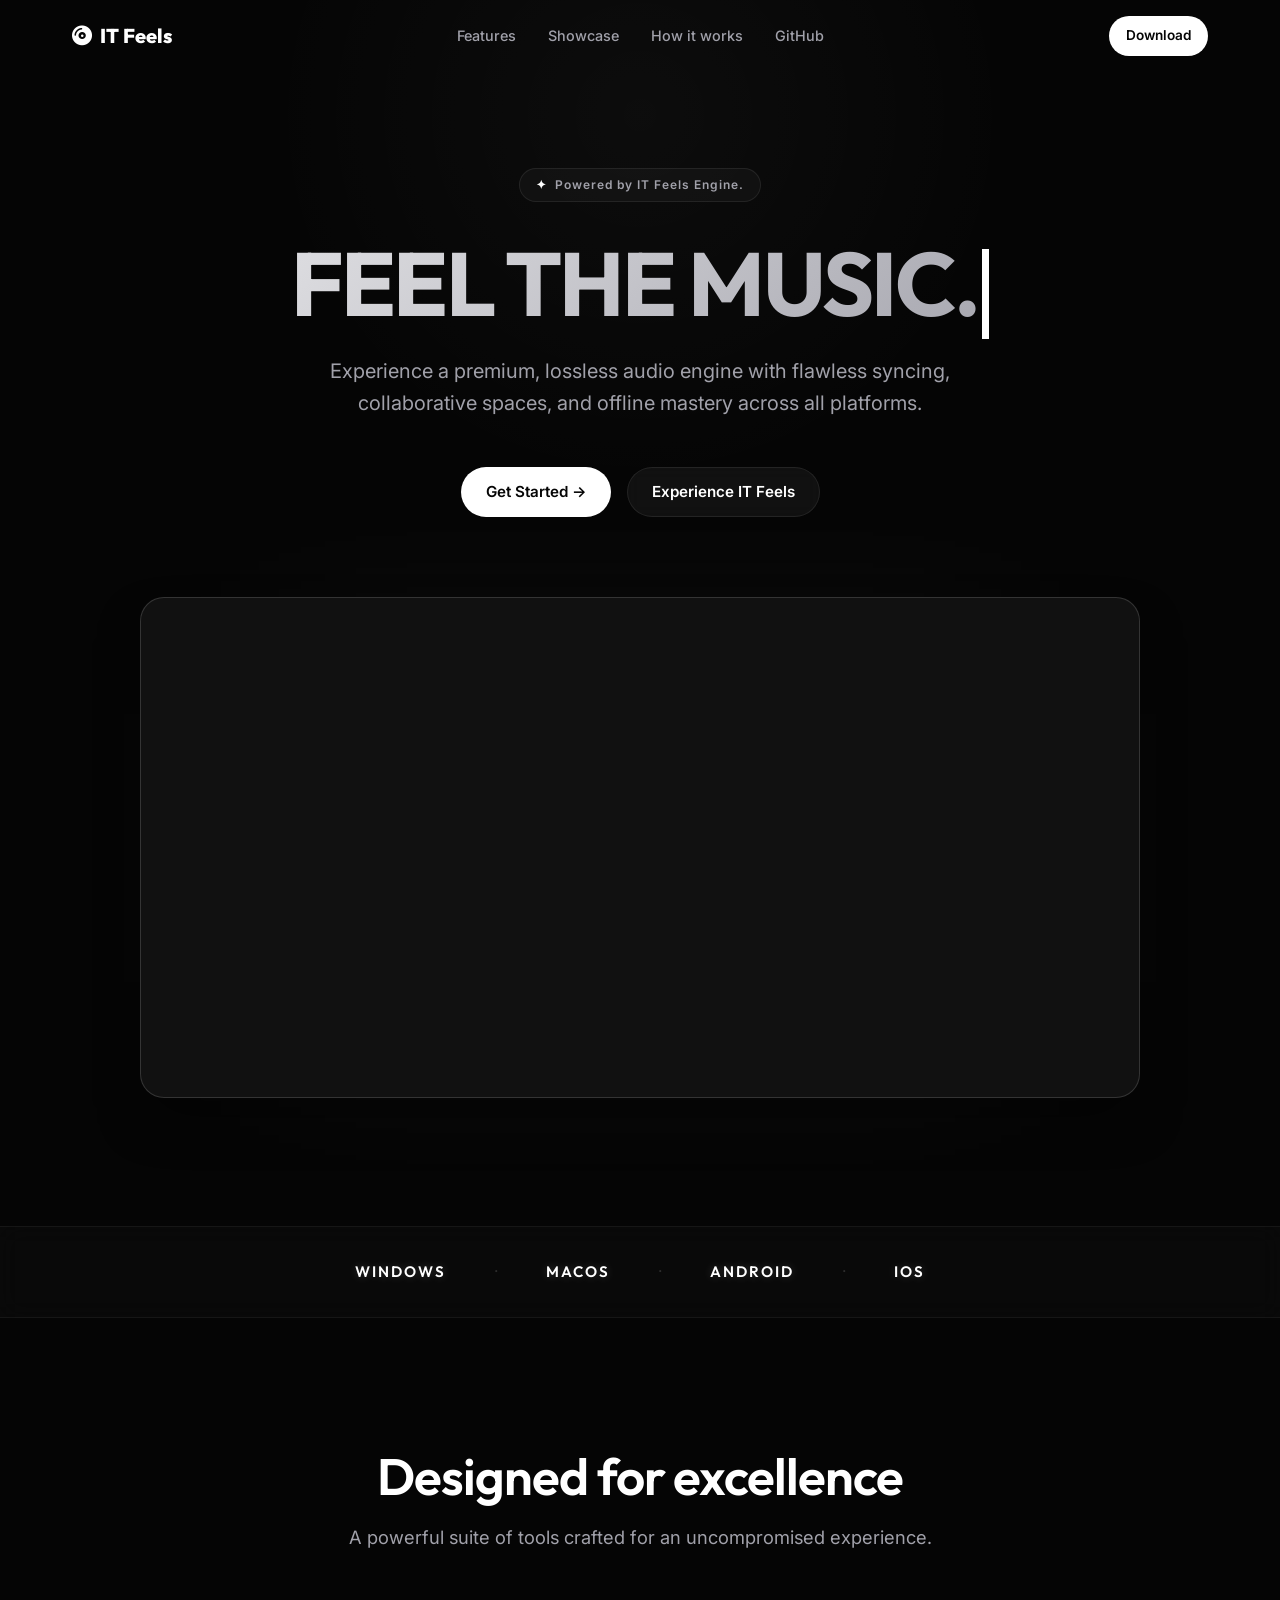
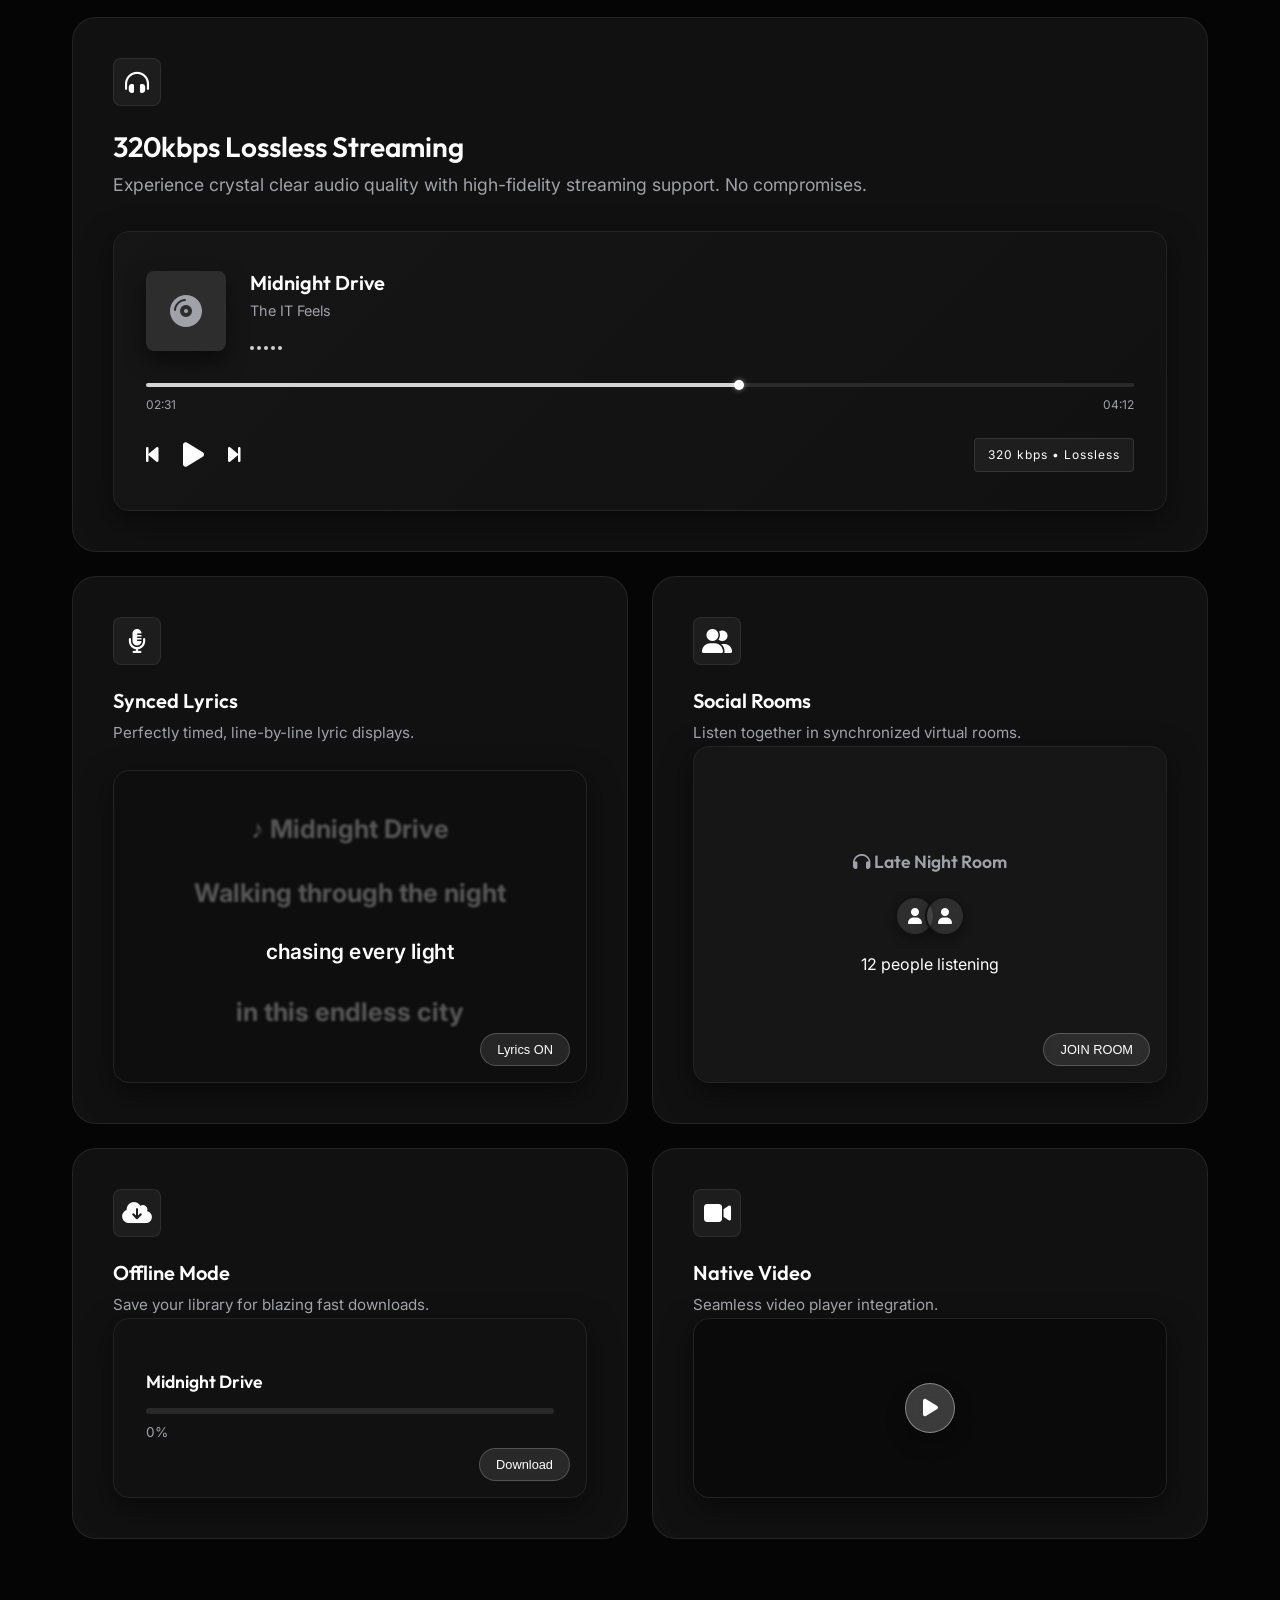
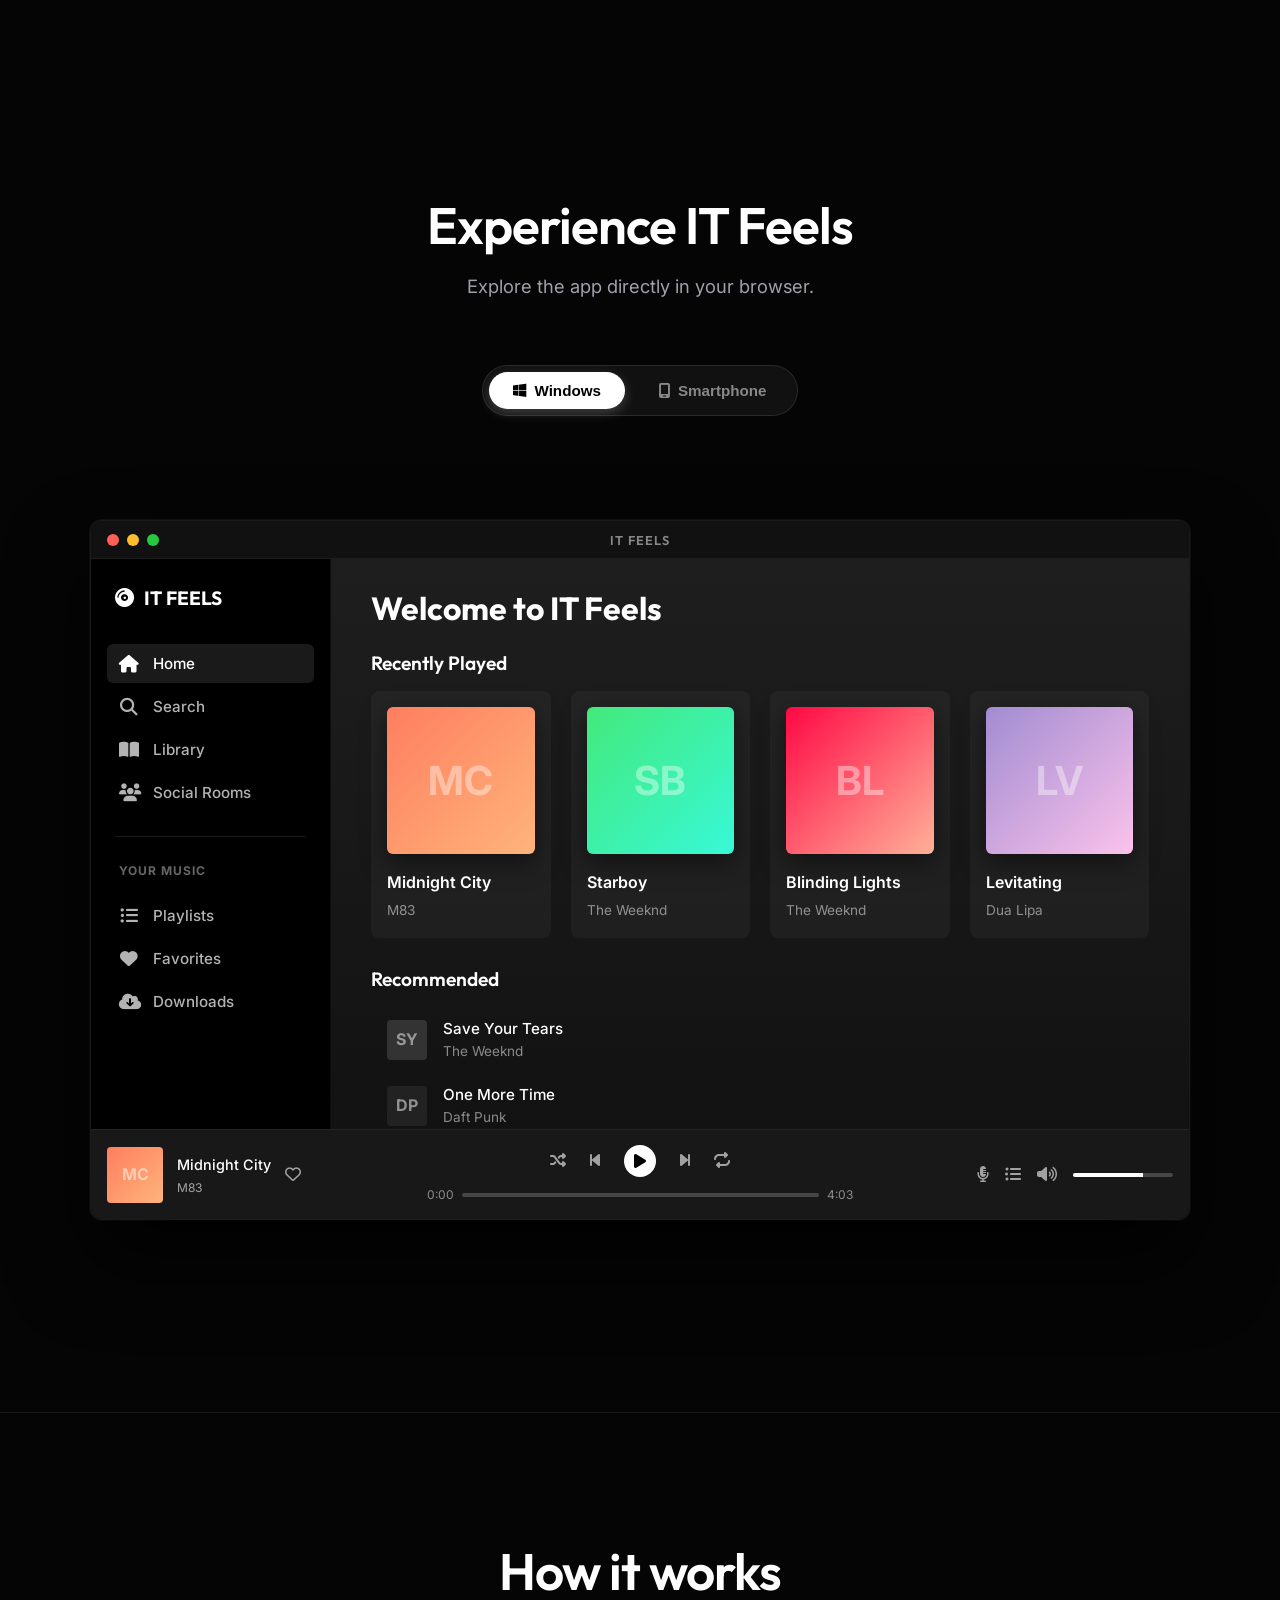
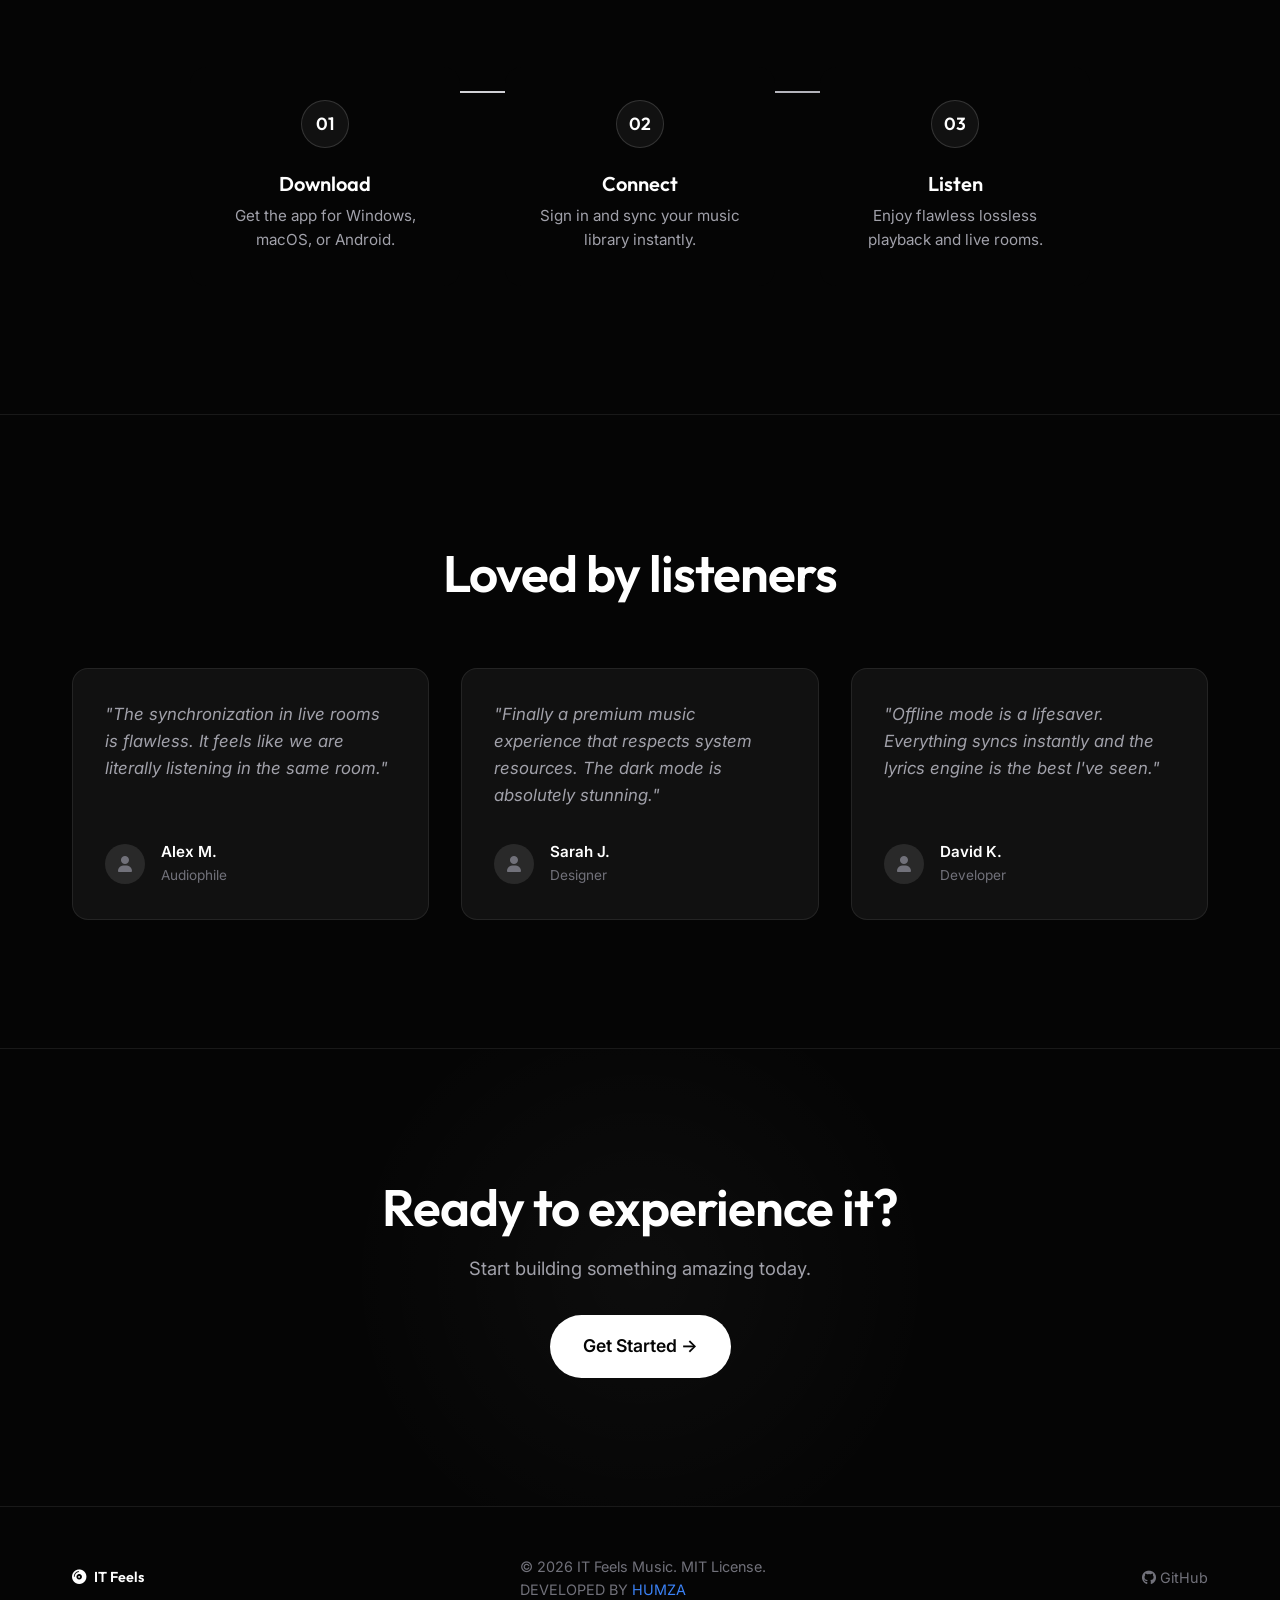
<file: index.html>
<!DOCTYPE html>
<html lang="en" class="scroll-smooth">
<head>
    <meta charset="UTF-8">
    <meta name="viewport" content="width=device-width, initial-scale=1.0">
    <title>IT Feels Music | Build your own soundtracks</title>
    <meta name="description" content="A premium, open-source music experience for every platform.">
    
    <!-- Google Fonts -->
    <link rel="preconnect" href="https://fonts.googleapis.com">
    <link rel="preconnect" href="https://fonts.gstatic.com" crossorigin>
    <link href="https://fonts.googleapis.com/css2?family=Inter:wght@400;500;600;700&family=Outfit:wght@400;500;600;800&display=swap" rel="stylesheet">
    
    <!-- FontAwesome -->
    <link rel="stylesheet" href="https://cdnjs.cloudflare.com/ajax/libs/font-awesome/6.4.0/css/all.min.css">
    
    <link rel="stylesheet" href="style.css?v=10">
</head>
<body class="theme-dark">
    <!-- Sticky Header -->
    <header id="header" class="header">
        <div class="header-inner container">
            <a href="index.html" class="logo">
                <i class="fa-solid fa-compact-disc"></i>
                <span>IT Feels</span>
            </a>
            <nav class="nav-links">
                <a href="#features" class="nav-link">Features</a>
                <a href="#showcase" class="nav-link">Showcase</a>
                <a href="#how-it-works" class="nav-link">How it works</a>
                <a href="https://github.com/Allrounder687/it-feels-android" target="_blank" rel="noopener" class="nav-link">GitHub</a>
            </nav>
            <div class="nav-actions">
                <a href="download.html" class="btn btn-primary btn-sm nav-cta">Download</a>
            </div>
            
            <button class="mobile-menu-toggle" aria-label="Toggle Menu">
                <i class="fa-solid fa-bars"></i>
            </button>
        </div>
    </header>

    <main>
        <!-- Hero Section -->
        <section class="hero section-spacing">
            <!-- Background Video -->
            <div class="hero-bg-video-wrapper">
                <video class="hero-bg-video" autoplay loop muted playsinline>
                    <source src="assets/intro_animation.mp4" type="video/mp4">
                </video>
            </div>
            
            <div class="container hero-content">
                <div class="hero-badge reveal-up">
                    <span class="badge-icon">✦</span> Powered by IT Feels Engine.
                </div>
                <h1 class="hero-title reveal-up delay-1"><span id="typing-title"></span><span class="typing-cursor"></span></h1>
                <p class="hero-subtitle reveal-up delay-2 typewriter-text">Experience a premium, lossless audio engine with flawless syncing, collaborative spaces, and offline mastery across all platforms.</p>
                
                <div class="hero-actions reveal-up delay-3">
                    <a href="download.html" class="btn btn-primary magnetic-btn">Get Started &rarr;</a>
                    <a href="#showcase" class="btn btn-secondary magnetic-btn">Experience IT Feels</a>
                </div>

                <div class="hero-mockup-wrapper reveal-up delay-4">
                    <div class="mockup-glow"></div>
                    <div class="hero-mockup" id="hero-mockup-inner">
                        <video src="assets/intro_animation.mp4" autoplay loop muted playsinline class="app-screenshot" style="width: 100%; height: 100%; object-fit: cover; border-radius: inherit;"></video>
                    </div>
                </div>
            </div>
        </section>

        <!-- Trust / Stat Bar -->
        <section class="trust-bar border-top border-bottom">
            <div class="container trust-inner">
                <div class="stat-item">
                    <span class="stat-value">WINDOWS</span>
                </div>
                <span class="stat-divider">&middot;</span>
                <div class="stat-item">
                    <span class="stat-value">MACOS</span>
                </div>
                <span class="stat-divider">&middot;</span>
                <div class="stat-item">
                    <span class="stat-value">ANDROID</span>
                </div>
                <span class="stat-divider">&middot;</span>
                <div class="stat-item">
                    <span class="stat-value">IOS</span>
                </div>
            </div>
        </section>

        <!-- Bento Features Section -->
        <section id="features" class="section-spacing features-section">
            <div class="container">
                <div class="section-header text-center reveal-up">
                    <h2 class="section-title">Designed for excellence</h2>
                    <p class="section-subtitle typewriter-text">A powerful suite of tools crafted for an uncompromised experience.</p>
                </div>
                
                <div class="bento-grid">
                    <!-- Main Feature (Large) -->
                    <div class="bento-card bento-large reveal-up tilt-card">
                        <div class="bento-content">
                            <div class="bento-icon"><i class="fa-solid fa-headphones-simple"></i></div>
                            <h3 class="bento-title">320kbps Lossless Streaming</h3>
                            <p class="bento-desc">Experience crystal clear audio quality with high-fidelity streaming support. No compromises.</p>
                        </div>
                        <div class="bento-visual">
                             <div class="music-player-mockup">
                                 <div class="player-top">
                                     <div class="album-art-mock">
                                         <i class="fa-solid fa-compact-disc"></i>
                                     </div>
                                     <div class="track-info-mock">
                                         <h4>Midnight Drive</h4>
                                         <p>The IT Feels</p>
                                         <div class="equalizer-mock">
                                             <div class="bar"></div><div class="bar"></div><div class="bar"></div><div class="bar"></div><div class="bar"></div>
                                         </div>
                                     </div>
                                 </div>
                                 <div class="player-mid">
                                     <div class="progress-bar-mock">
                                         <div class="progress-fill-mock"></div>
                                         <div class="progress-thumb-mock"></div>
                                     </div>
                                     <div class="time-mock">
                                         <span>02:31</span>
                                         <span>04:12</span>
                                     </div>
                                 </div>
                                 <div class="player-bottom">
                                     <div class="controls-mock">
                                         <i class="fa-solid fa-backward-step"></i>
                                         <i class="fa-solid fa-play play-btn-mock"></i>
                                         <i class="fa-solid fa-forward-step"></i>
                                     </div>
                                     <div class="format-badge-mock" id="formatToggleBtn">320 kbps &bull; Lossless</div>
                                 </div>
                             </div>
                        </div>
                    </div>
                    
                    <!-- Feature 2 (Medium) -->
                    <div class="bento-card bento-medium reveal-up delay-1 tilt-card">
                        <div class="bento-content">
                            <div class="bento-icon"><i class="fa-solid fa-microphone-lines"></i></div>
                            <h3 class="bento-title">Synced Lyrics</h3>
                            <p class="bento-desc">Perfectly timed, line-by-line lyric displays.</p>
                        </div>
                        <div class="bento-visual">
                             <div class="lyrics-mockup" id="lyricsMockup">
                                 <p class="lyric-line">♪ Midnight Drive</p>
                                 <p class="lyric-line">Walking through the night</p>
                                 <p class="lyric-line highlight">chasing every light</p>
                                 <p class="lyric-line">in this endless city</p>
                             </div>
                             <button class="try-btn" id="lyricsToggleBtn">Lyrics ON</button>
                        </div>
                    </div>
                    
                    <!-- Feature 3 (Small) -->
                    <div class="bento-card bento-small reveal-up tilt-card">
                        <div class="bento-content">
                            <div class="bento-icon"><i class="fa-solid fa-user-group"></i></div>
                            <h3 class="bento-title">Social Rooms</h3>
                            <p class="bento-desc">Listen together in synchronized virtual rooms.</p>
                        </div>
                        <div class="bento-visual">
                             <div class="social-mockup">
                                 <h5 class="room-title-mock"><i class="fa-solid fa-headphones"></i> Late Night Room</h5>
                                 <div class="avatars-mock" id="avatarsMock">
                                     <div class="avatar"><i class="fa-solid fa-user"></i></div>
                                     <div class="avatar"><i class="fa-solid fa-user"></i></div>
                                 </div>
                                 <p class="listeners-mock">12 people listening</p>
                             </div>
                             <button class="try-btn" id="joinRoomBtn">JOIN ROOM</button>
                        </div>
                    </div>

                    <!-- Feature 4 (Small) -->
                    <div class="bento-card bento-small reveal-up delay-1 tilt-card">
                        <div class="bento-content">
                            <div class="bento-icon"><i class="fa-solid fa-cloud-arrow-down"></i></div>
                            <h3 class="bento-title">Offline Mode</h3>
                            <p class="bento-desc">Save your library for blazing fast downloads.</p>
                        </div>
                        <div class="bento-visual">
                             <div class="offline-mockup" id="offlineMockup">
                                 <h5 class="download-title-mock">Midnight Drive</h5>
                                 <div class="download-bar-wrapper">
                                     <div class="download-bar-fill" id="downloadFill"></div>
                                 </div>
                                 <p class="download-status-mock" id="downloadStatus">0%</p>
                             </div>
                             <button class="try-btn" id="downloadBtn">Download</button>
                        </div>
                    </div>

                    <!-- Feature 5 (Small) -->
                    <div class="bento-card bento-small reveal-up delay-2 tilt-card">
                        <div class="bento-content">
                            <div class="bento-icon"><i class="fa-solid fa-video"></i></div>
                            <h3 class="bento-title">Native Video</h3>
                            <p class="bento-desc">Seamless video player integration.</p>
                        </div>
                        <div class="bento-visual">
                             <div class="video-mockup">
                                 <div class="video-thumbnail-mock">
                                     <div class="video-play-btn"><i class="fa-solid fa-play"></i></div>
                                 </div>
                             </div>
                        </div>
                    </div>
                </div>
            </div>
        </section>

        <!-- See it in action -->
        <section id="showcase" class="section-spacing showcase-section">
            <div class="container">
                <div class="section-header text-center reveal-up">
                    <h2 class="section-title">Experience IT Feels</h2>
                    <p class="section-subtitle typewriter-text">Explore the app directly in your browser.</p>
                </div>

                <div class="platform-toggle reveal-up delay-1">
                    <button class="toggle-btn active" data-platform="desktop"><i class="fa-brands fa-windows"></i> Windows</button>
                    <button class="toggle-btn" data-platform="phone"><i class="fa-solid fa-mobile-screen"></i> Smartphone</button>
                </div>

                
                
                <div class="platform-views">
<div class="desktop-app-wrapper reveal-up" id="desktop-app-wrapper">
                    <!-- Title Bar -->
                    <div class="desktop-app-titlebar">
                        <div class="window-controls">
                            <div class="w-btn w-close"></div>
                            <div class="w-btn w-min"></div>
                            <div class="w-btn w-max" id="btn-fullscreen"></div>
                        </div>
                        <div class="window-title">IT FEELS</div>
                        <div class="window-spacer"></div>
                    </div>
                    
                    <!-- App Body -->
                    <div class="desktop-app-body">
                        <!-- Sidebar -->
                        <aside class="app-sidebar">
                            <div class="sidebar-brand">
                                <i class="fa-solid fa-compact-disc"></i> IT FEELS
                            </div>
                            
                            <nav class="sidebar-nav">
                                <button class="sidebar-link active" data-target="home">
                                    <i class="fa-solid fa-house"></i> Home
                                </button>
                                <button class="sidebar-link" data-target="search">
                                    <i class="fa-solid fa-magnifying-glass"></i> Search
                                </button>
                                <button class="sidebar-link" data-target="library">
                                    <i class="fa-solid fa-book-open"></i> Library
                                </button>
                                <button class="sidebar-link" data-target="social">
                                    <i class="fa-solid fa-users"></i> Social Rooms
                                </button>
                                
                                <div class="sidebar-divider"></div>
                                <div class="sidebar-subtitle">YOUR MUSIC</div>
                                
                                <button class="sidebar-link" data-target="playlists">
                                    <i class="fa-solid fa-list-ul"></i> Playlists
                                </button>
                                <button class="sidebar-link" data-target="favorites">
                                    <i class="fa-solid fa-heart"></i> Favorites
                                </button>
                                <button class="sidebar-link" data-target="downloads">
                                    <i class="fa-solid fa-cloud-arrow-down"></i> Downloads
                                </button>
                            </nav>
                        </aside>
                        
                        <!-- Main View -->
                        <main class="app-main-view">
                            
                            <!-- Home Screen -->
                            <div class="app-screen active" id="screen-home">
                                <h1 class="screen-title">Welcome to IT Feels</h1>
                                
                                <h3 class="section-heading">Recently Played</h3>
                                <div class="card-grid">
                                    <div class="app-card play-trigger" data-title="Midnight City" data-artist="M83">
                                        <div class="card-art" style="background: linear-gradient(135deg, #ff7e5f, #feb47b);">MC</div>
                                        <div class="card-title">Midnight City</div>
                                        <div class="card-subtitle">M83</div>
                                        <div class="card-play-btn"><i class="fa-solid fa-play"></i></div>
                                    </div>
                                    <div class="app-card play-trigger" data-title="Starboy" data-artist="The Weeknd">
                                        <div class="card-art" style="background: linear-gradient(135deg, #43e97b, #38f9d7);">SB</div>
                                        <div class="card-title">Starboy</div>
                                        <div class="card-subtitle">The Weeknd</div>
                                        <div class="card-play-btn"><i class="fa-solid fa-play"></i></div>
                                    </div>
                                    <div class="app-card play-trigger" data-title="Blinding Lights" data-artist="The Weeknd">
                                        <div class="card-art" style="background: linear-gradient(135deg, #ff0844, #ffb199);">BL</div>
                                        <div class="card-title">Blinding Lights</div>
                                        <div class="card-subtitle">The Weeknd</div>
                                        <div class="card-play-btn"><i class="fa-solid fa-play"></i></div>
                                    </div>
                                    <div class="app-card play-trigger" data-title="Levitating" data-artist="Dua Lipa">
                                        <div class="card-art" style="background: linear-gradient(135deg, #a18cd1, #fbc2eb);">LV</div>
                                        <div class="card-title">Levitating</div>
                                        <div class="card-subtitle">Dua Lipa</div>
                                        <div class="card-play-btn"><i class="fa-solid fa-play"></i></div>
                                    </div>
                                </div>

                                <h3 class="section-heading" style="margin-top: 30px;">Recommended</h3>
                                <div class="list-layout">
                                    <div class="list-item play-trigger" data-title="Save Your Tears" data-artist="The Weeknd">
                                        <div class="list-art" style="background: #333;">SY</div>
                                        <div class="list-info">
                                            <div class="list-title">Save Your Tears</div>
                                            <div class="list-subtitle">The Weeknd</div>
                                        </div>
                                        <div class="list-action"><i class="fa-solid fa-play"></i></div>
                                    </div>
                                    <div class="list-item play-trigger" data-title="Discovery" data-artist="Daft Punk">
                                        <div class="list-art" style="background: #222;">DP</div>
                                        <div class="list-info">
                                            <div class="list-title">One More Time</div>
                                            <div class="list-subtitle">Daft Punk</div>
                                        </div>
                                        <div class="list-action"><i class="fa-solid fa-play"></i></div>
                                    </div>
                                </div>
                            </div>
                            
                            <!-- Search Screen -->
                            <div class="app-screen" id="screen-search">
                                <h1 class="screen-title">Search</h1>
                                <div class="search-input-wrapper">
                                    <i class="fa-solid fa-magnifying-glass"></i>
                                    <input type="text" class="search-input" placeholder="What do you want to listen to?">
                                </div>
                                <h3 class="section-heading" style="margin-top:30px;">Browse All</h3>
                                <div class="browse-grid">
                                    <div class="browse-cat" style="background: #ff5e62;">Pop</div>
                                    <div class="browse-cat" style="background: #8e2de2;">Electronic</div>
                                    <div class="browse-cat" style="background: #00c6ff;">Rock</div>
                                    <div class="browse-cat" style="background: #f953c6;">Hip-Hop</div>
                                </div>
                            </div>
                            
                            <!-- Library / Playlists / Favorites / Downloads (Combined logic for demo) -->
                            <div class="app-screen" id="screen-library">
                                <h1 class="screen-title">Your Library</h1>
                                <div class="app-tabs">
                                    <button class="app-tab active">Playlists</button>
                                    <button class="app-tab">Albums</button>
                                    <button class="app-tab">Artists</button>
                                </div>
                                <div class="card-grid">
                                    <div class="app-card">
                                        <div class="card-art" style="background: linear-gradient(135deg, #667eea, #764ba2);"><i class="fa-solid fa-heart"></i></div>
                                        <div class="card-title">Liked Songs</div>
                                        <div class="card-subtitle">142 songs</div>
                                    </div>
                                    <div class="app-card">
                                        <div class="card-art" style="background: #222;"><i class="fa-solid fa-compact-disc"></i></div>
                                        <div class="card-title">Daily Mix 1</div>
                                        <div class="card-subtitle">Made for You</div>
                                    </div>
                                </div>
                            </div>

                            <div class="app-screen" id="screen-downloads">
                                <h1 class="screen-title">Downloads</h1>
                                <p class="section-subtitle">Music available offline.</p>
                                <div class="list-layout downloaded-list">
                                    <div class="list-item">
                                        <div class="list-art" style="background: #555;">RM</div>
                                        <div class="list-info">
                                            <div class="list-title">Random Access Memories</div>
                                            <div class="list-subtitle">Album • Daft Punk</div>
                                        </div>
                                        <div class="list-action"><i class="fa-solid fa-circle-check" style="color: #43e97b;"></i></div>
                                    </div>
                                </div>
                            </div>
                            
                            <div class="app-screen" id="screen-social">
                                <h1 class="screen-title">Social Rooms</h1>
                                <p class="section-subtitle">Listen together in real-time.</p>
                                <div class="social-rooms-list">
                                    <div class="room-card">
                                        <div class="room-info">
                                            <h3 class="room-name">Late Night Synthwave</h3>
                                            <p class="room-host">Hosted by @humza</p>
                                        </div>
                                        <div class="room-status">
                                            <span class="listener-count"><i class="fa-solid fa-headphones"></i> 142</span>
                                            <button class="btn-join-room">Join</button>
                                        </div>
                                    </div>
                                    <div class="room-card">
                                        <div class="room-info">
                                            <h3 class="room-name">Global Top 50 Party</h3>
                                            <p class="room-host">Hosted by @alex</p>
                                        </div>
                                        <div class="room-status">
                                            <span class="listener-count"><i class="fa-solid fa-headphones"></i> 89</span>
                                            <button class="btn-join-room">Join</button>
                                        </div>
                                    </div>
                                </div>
                            </div>
                            
                            <!-- Full Lyrics Screen -->
                            <div class="app-screen" id="screen-lyrics">
                                <button class="btn-close-lyrics" data-target="home"><i class="fa-solid fa-chevron-down"></i> Close Lyrics</button>
                                <div class="lyrics-container">
                                    <div class="lyric-line past">Waiting in a car</div>
                                    <div class="lyric-line past">Waiting for a ride in the dark</div>
                                    <div class="lyric-line active">The night city grows</div>
                                    <div class="lyric-line">Look at the horizon glow</div>
                                    <div class="lyric-line">Waiting in a car</div>
                                    <div class="lyric-line">Waiting for a ride in the dark</div>
                                </div>
                            </div>
                        </main>
                    </div>
                    
                    <!-- Bottom Player -->
                    <div class="app-bottom-player">
                        <div class="player-left">
                            <div class="player-now-playing">
                                <div class="now-playing-art" style="background: linear-gradient(135deg, #ff7e5f, #feb47b);">MC</div>
                                <div class="now-playing-info">
                                    <div class="np-title">Midnight City</div>
                                    <div class="np-artist">M83</div>
                                </div>
                                <button class="player-icon-btn"><i class="fa-regular fa-heart"></i></button>
                            </div>
                        </div>
                        
                        <div class="player-center">
                            <div class="player-controls">
                                <button class="player-icon-btn"><i class="fa-solid fa-shuffle"></i></button>
                                <button class="player-icon-btn"><i class="fa-solid fa-backward-step"></i></button>
                                <button class="player-play-btn"><i class="fa-solid fa-play"></i></button>
                                <button class="player-icon-btn"><i class="fa-solid fa-forward-step"></i></button>
                                <button class="player-icon-btn"><i class="fa-solid fa-repeat"></i></button>
                            </div>
                            <div class="player-progress-bar">
                                <span class="time-current">0:00</span>
                                <div class="progress-track">
                                    <div class="progress-fill"></div>
                                </div>
                                <span class="time-total">4:03</span>
                            </div>
                        </div>
                        
                        <div class="player-right">
                            <button class="player-icon-btn" id="btn-show-lyrics"><i class="fa-solid fa-microphone-lines"></i></button>
                            <button class="player-icon-btn"><i class="fa-solid fa-list-ul"></i></button>
                            <button class="player-icon-btn"><i class="fa-solid fa-volume-high"></i></button>
                            <div class="volume-track">
                                <div class="volume-fill"></div>
                            </div>
                        </div>
                    </div>
                </div>
<div class="interactive-showcase-wrapper reveal-up">
                    
                    <div class="phone-mockup-container">
                        <div class="phone-mockup">
                            <div class="phone-glare"></div>
                            <div class="phone-bezel">
                                <div class="phone-notch"></div>
                                <div class="phone-screen">
                                    
                                    <!-- HOME SCREEN -->
                                    <div class="app-screen active" id="phone-screen-home">
                                        <div class="app-header">
                                            <div class="app-logo"><i class="fa-solid fa-compact-disc"></i> IT Feels</div>
                                            <div class="app-profile"><i class="fa-solid fa-user"></i></div>
                                        </div>
                                        <div class="app-content scrollable">
                                            <div class="app-section">
                                                <h4 class="app-section-title">Recently Played</h4>
                                                <div class="app-horizontal-scroll">
                                                    <div class="app-track-card play-trigger" data-title="Midnight City" data-artist="M83">
                                                        <div class="app-track-art">MC</div>
                                                        <div class="app-track-info">Midnight City</div>
                                                    </div>
                                                    <div class="app-track-card play-trigger" data-title="Starboy" data-artist="The Weeknd">
                                                        <div class="app-track-art">SB</div>
                                                        <div class="app-track-info">Starboy</div>
                                                    </div>
                                                    <div class="app-track-card play-trigger" data-title="Blinding Lights" data-artist="The Weeknd">
                                                        <div class="app-track-art">BL</div>
                                                        <div class="app-track-info">Blinding Lights</div>
                                                    </div>
                                                </div>
                                            </div>
                                            <div class="app-section">
                                                <h4 class="app-section-title">Recommended</h4>
                                                <div class="app-list">
                                                    <div class="app-list-item play-trigger" data-title="Save Your Tears" data-artist="The Weeknd">
                                                        <div class="app-list-art">SY</div>
                                                        <div class="app-list-details">
                                                            <div class="app-list-title">Save Your Tears</div>
                                                            <div class="app-list-subtitle">The Weeknd</div>
                                                        </div>
                                                        <i class="fa-solid fa-play app-list-action"></i>
                                                    </div>
                                                    <div class="app-list-item play-trigger" data-title="Levitating" data-artist="Dua Lipa">
                                                        <div class="app-list-art">LV</div>
                                                        <div class="app-list-details">
                                                            <div class="app-list-title">Levitating</div>
                                                            <div class="app-list-subtitle">Dua Lipa</div>
                                                        </div>
                                                        <i class="fa-solid fa-play app-list-action"></i>
                                                    </div>
                                                </div>
                                            </div>
                                        </div>
                                    </div>
                                    
                                    <!-- PLAYER SCREEN -->
                                    <div class="app-screen" id="screen-player">
                                        <div class="app-header transparent">
                                            <button class="app-icon-btn nav-back" data-target="home"><i class="fa-solid fa-chevron-down"></i></button>
                                            <div class="app-header-title">Now Playing</div>
                                            <button class="app-icon-btn"><i class="fa-solid fa-ellipsis-vertical"></i></button>
                                        </div>
                                        <div class="player-content">
                                            <div class="player-art-container">
                                                <div class="player-art pulse-anim">MC</div>
                                            </div>
                                            <div class="player-info-row">
                                                <div class="player-text">
                                                    <h3 class="player-title">Midnight City</h3>
                                                    <p class="player-artist">M83</p>
                                                </div>
                                                <button class="app-icon-btn text-accent"><i class="fa-solid fa-heart"></i></button>
                                            </div>
                                            <div class="player-progress">
                                                <div class="progress-bar-bg"><div class="progress-bar-fill"></div></div>
                                                <div class="progress-time">
                                                    <span class="time-current">1:24</span>
                                                    <span class="time-total">4:03</span>
                                                </div>
                                            </div>
                                            <div class="player-controls">
                                                <button class="app-icon-btn"><i class="fa-solid fa-shuffle"></i></button>
                                                <button class="app-icon-btn"><i class="fa-solid fa-backward-step"></i></button>
                                                <button class="app-btn-play"><i class="fa-solid fa-play"></i></button>
                                                <button class="app-icon-btn"><i class="fa-solid fa-forward-step"></i></button>
                                                <button class="app-icon-btn"><i class="fa-solid fa-repeat"></i></button>
                                            </div>
                                        </div>
                                    </div>
                                    
                                    <!-- LYRICS SCREEN -->
                                    <div class="app-screen" id="screen-lyrics">
                                        <div class="app-header transparent">
                                            <button class="app-icon-btn nav-back" data-target="player"><i class="fa-solid fa-chevron-down"></i></button>
                                            <div class="app-header-title">Lyrics</div>
                                            <button class="app-icon-btn"><i class="fa-solid fa-ellipsis-vertical"></i></button>
                                        </div>
                                        <div class="lyrics-content scrollable">
                                            <div class="lyrics-spacer"></div>
                                            <p class="lyric-line past">Waiting in a car</p>
                                            <p class="lyric-line past">Waiting for a ride in the dark</p>
                                            <p class="lyric-line active">The night city grows</p>
                                            <p class="lyric-line">Look at the horizon glow</p>
                                            <p class="lyric-line">Waiting in a car</p>
                                            <p class="lyric-line">Waiting for a ride in the dark</p>
                                            <p class="lyric-line">Drinking in the lounge</p>
                                            <p class="lyric-line">Following the neon signs</p>
                                            <div class="lyrics-spacer"></div>
                                        </div>
                                    </div>
                                    
                                    <!-- SEARCH SCREEN -->
                                    <div class="app-screen" id="screen-search">
                                        <div class="app-header">
                                            <div class="app-header-title">Search</div>
                                        </div>
                                        <div class="app-content scrollable">
                                            <div class="app-search-bar">
                                                <i class="fa-solid fa-magnifying-glass"></i>
                                                <input type="text" placeholder="Artists, songs, or podcasts">
                                            </div>
                                            <h4 class="app-section-title mt-3">Browse All</h4>
                                            <div class="app-browse-grid">
                                                <div class="browse-card bg-1">Pop</div>
                                                <div class="browse-card bg-2">Electronic</div>
                                                <div class="browse-card bg-3">Rock</div>
                                                <div class="browse-card bg-4">Hip-Hop</div>
                                            </div>
                                        </div>
                                    </div>
                                    
                                    <!-- LIBRARY SCREEN (Includes Offline Mode) -->
                                    <div class="app-screen" id="screen-library">
                                        <div class="app-header">
                                            <div class="app-header-title">Your Library</div>
                                            <button class="app-icon-btn"><i class="fa-solid fa-plus"></i></button>
                                        </div>
                                        <div class="app-tabs">
                                            <div class="app-tab">Playlists</div>
                                            <div class="app-tab active">Offline</div>
                                        </div>
                                        <div class="app-content scrollable">
                                            <div class="app-download-demo">
                                                <div class="app-list-item">
                                                    <div class="app-list-art">DV</div>
                                                    <div class="app-list-details">
                                                        <div class="app-list-title">Discovery</div>
                                                        <div class="app-list-subtitle">Album ÔÇó Daft Punk</div>
                                                    </div>
                                                    <button class="app-icon-btn download-trigger"><i class="fa-solid fa-arrow-down"></i></button>
                                                </div>
                                            </div>
                                            <h4 class="app-section-title mt-2">Downloaded Music</h4>
                                            <div class="app-list downloaded-list">
                                                <div class="app-list-item">
                                                    <div class="app-list-art">R</div>
                                                    <div class="app-list-details">
                                                        <div class="app-list-title">Random Access Memories</div>
                                                        <div class="app-list-subtitle">Album ÔÇó Daft Punk</div>
                                                    </div>
                                                    <i class="fa-solid fa-circle-check text-accent" style="font-size: 0.8rem;"></i>
                                                </div>
                                            </div>
                                        </div>
                                    </div>
                                    
                                    <!-- SOCIAL ROOMS SCREEN -->
                                    <div class="app-screen" id="screen-social">
                                        <div class="app-header">
                                            <div class="app-header-title">Social Rooms</div>
                                            <button class="app-icon-btn"><i class="fa-solid fa-user-group"></i></button>
                                        </div>
                                        <div class="app-content scrollable">
                                            <h4 class="app-section-title">Live Now</h4>
                                            <div class="app-room-card">
                                                <div class="room-info">
                                                    <h3 class="room-title">Late Night Synthwave</h3>
                                                    <p class="room-host">Hosted by @humza</p>
                                                </div>
                                                <div class="room-stats">
                                                    <div class="room-listeners"><i class="fa-solid fa-headphones"></i> 142</div>
                                                    <button class="app-btn-small join-room-btn">Join</button>
                                                </div>
                                            </div>
                                            <div class="app-room-card">
                                                <div class="room-info">
                                                    <h3 class="room-title">Global Top 50 Party</h3>
                                                    <p class="room-host">Hosted by @alex</p>
                                                </div>
                                                <div class="room-stats">
                                                    <div class="room-listeners"><i class="fa-solid fa-headphones"></i> 89</div>
                                                    <button class="app-btn-small join-room-btn">Join</button>
                                                </div>
                                            </div>
                                        </div>
                                    </div>
                                    
                                    <!-- BOTTOM NAV -->
                                    <div class="app-bottom-nav">
                                        <button class="bottom-nav-item active" data-target="home">
                                            <i class="fa-solid fa-house"></i>
                                            <span>Home</span>
                                        </button>
                                        <button class="bottom-nav-item" data-target="search">
                                            <i class="fa-solid fa-magnifying-glass"></i>
                                            <span>Search</span>
                                        </button>
                                        <button class="bottom-nav-item" data-target="library">
                                            <i class="fa-solid fa-book-open"></i>
                                            <span>Library</span>
                                        </button>
                                        <button class="bottom-nav-item" data-target="social">
                                            <i class="fa-solid fa-users"></i>
                                            <span>Social</span>
                                        </button>
                                    </div>

                                </div>
                            </div>
                        </div>
                    </div>



                </div>
                </div>

            </div>
        </section>

        <!-- How it works -->
        <section id="how-it-works" class="section-spacing steps-section border-top">
            <div class="container">
                <div class="section-header text-center reveal-up">
                    <h2 class="section-title">How it works</h2>
                </div>
                
                <div class="steps-container">
                    <div class="step-connecting-line">
                        <div class="line-progress"></div>
                    </div>
                    
                    <div class="step-item reveal-up tilt-card">
                        <div class="step-number">01</div>
                        <h3 class="step-title">Download</h3>
                        <p class="step-desc">Get the app for Windows, macOS, or Android.</p>
                    </div>
                    
                    <div class="step-item reveal-up delay-1 tilt-card">
                        <div class="step-number">02</div>
                        <h3 class="step-title">Connect</h3>
                        <p class="step-desc">Sign in and sync your music library instantly.</p>
                    </div>
                    
                    <div class="step-item reveal-up delay-2 tilt-card">
                        <div class="step-number">03</div>
                        <h3 class="step-title">Listen</h3>
                        <p class="step-desc">Enjoy flawless lossless playback and live rooms.</p>
                    </div>
                </div>
            </div>
        </section>

        <!-- Testimonials -->
        <section class="section-spacing testimonials-section border-top">
            <div class="container">
                <div class="section-header text-center reveal-up">
                    <h2 class="section-title">Loved by listeners</h2>
                </div>
                
                <div class="testimonials-grid">
                    <div class="testimonial-card reveal-up">
                        <div class="testimonial-content">
                            "The synchronization in live rooms is flawless. It feels like we are literally listening in the same room."
                        </div>
                        <div class="testimonial-author">
                            <div class="author-avatar"><i class="fa-solid fa-user"></i></div>
                            <div class="author-info">
                                <span class="author-name">Alex M.</span>
                                <span class="author-role">Audiophile</span>
                            </div>
                        </div>
                    </div>
                    <div class="testimonial-card reveal-up delay-1">
                        <div class="testimonial-content">
                            "Finally a premium music experience that respects system resources. The dark mode is absolutely stunning."
                        </div>
                        <div class="testimonial-author">
                            <div class="author-avatar"><i class="fa-solid fa-user"></i></div>
                            <div class="author-info">
                                <span class="author-name">Sarah J.</span>
                                <span class="author-role">Designer</span>
                            </div>
                        </div>
                    </div>
                    <div class="testimonial-card reveal-up delay-2">
                        <div class="testimonial-content">
                            "Offline mode is a lifesaver. Everything syncs instantly and the lyrics engine is the best I've seen."
                        </div>
                        <div class="testimonial-author">
                            <div class="author-avatar"><i class="fa-solid fa-user"></i></div>
                            <div class="author-info">
                                <span class="author-name">David K.</span>
                                <span class="author-role">Developer</span>
                            </div>
                        </div>
                    </div>
                </div>
            </div>
        </section>

        <!-- Final CTA -->
        <section class="section-spacing final-cta-section border-top">
            <div class="container text-center">
                <div class="final-cta-content reveal-up">
                    <h2 class="section-title">Ready to experience it?</h2>
                    <p class="section-subtitle typewriter-text">Start building something amazing today.</p>
                    <a href="download.html" class="btn btn-primary btn-large magnetic-btn mt-4">Get Started &rarr;</a>
                </div>
            </div>
        </section>
    </main>

    <!-- Footer -->
    <footer class="footer border-top">
        <div class="container footer-content">
            <div class="footer-logo">
                <i class="fa-solid fa-compact-disc"></i> IT Feels
            </div>
            <p>
                © 2026 IT Feels Music. MIT License.<br>
                DEVELOPED BY <a href="https://github.com/1HUMZA1" target="_blank" style="color: #3b82f6; text-decoration: none;" onmouseover="this.style.textDecoration='underline'" onmouseout="this.style.textDecoration='none'">HUMZA</a>
            </p>
            <div class="footer-links">
                <a href="https://github.com/Allrounder687/it-feels-android" class="footer-link"><i class="fa-brands fa-github"></i> GitHub</a>
            </div>
        </div>
    </footer>

    <script src="main.js?v=10"></script>
</body>
</html>
</file>
<file: style.css>
/* IT Feels Music - Premium Landing Page Redesign */

:root {
    /* Deep Black / Charcoal Theme */
    --bg-base: #050505;
    --bg-surface: #111111;
    --bg-surface-elevated: #1a1a1a;
    
    /* Typography */
    --text-primary: #ffffff;
    --text-secondary: #a1a1aa;
    --text-muted: #71717a;
    
    /* Accents (Metallic / Gradients) */
    --accent-metal: linear-gradient(135deg, #e4e4e7 0%, #a1a1aa 100%);
    --accent-glow: rgba(255, 255, 255, 0.05);
    
    /* Borders */
    --border-subtle: rgba(255, 255, 255, 0.08);
    --border-highlight: rgba(255, 255, 255, 0.15);
    
    /* Metrics */
    --max-width: 1200px;
    --nav-height: 72px;
    --radius-sm: 8px;
    --radius-md: 16px;
    --radius-lg: 24px;
}

/* Global & Reset */
* {
    margin: 0;
    padding: 0;
    box-sizing: border-box;
}

html {
    scroll-behavior: smooth;
    font-size: 16px;
}

body {
    font-family: 'Inter', -apple-system, BlinkMacSystemFont, 'Segoe UI', Roboto, Helvetica, Arial, sans-serif;
    background-color: var(--bg-base);
    color: var(--text-primary);
    line-height: 1.6;
    overflow-x: hidden;
    -webkit-font-smoothing: antialiased;
}

h1, h2, h3, h4, h5, h6 {
    font-family: 'Outfit', sans-serif;
    line-height: 1.2;
    font-weight: 600;
}

a {
    color: inherit;
    text-decoration: none;
}

img, video {
    max-width: 100%;
    height: auto;
    display: block;
}

.container {
    max-width: var(--max-width);
    margin: 0 auto;
    padding: 0 2rem;
}

.section-spacing {
    padding: 8rem 0;
}

.text-center { text-align: center; }
.mt-4 { margin-top: 2rem; }

/* Utilities */
.border-top { border-top: 1px solid var(--border-subtle); }
.border-bottom { border-bottom: 1px solid var(--border-subtle); }
.text-accent { background: var(--accent-metal); -webkit-background-clip: text; -webkit-text-fill-color: transparent; }

/* Sticky Header */
.header {
    position: fixed;
    top: 0;
    left: 0;
    width: 100%;
    height: var(--nav-height);
    z-index: 100;
    transition: all 0.3s cubic-bezier(0.4, 0, 0.2, 1);
    background: transparent;
}

.header.scrolled {
    background: rgba(5, 5, 5, 0.8);
    backdrop-filter: blur(12px);
    -webkit-backdrop-filter: blur(12px);
    border-bottom: 1px solid var(--border-subtle);
}

.header-inner {
    display: flex;
    justify-content: space-between;
    align-items: center;
    height: 100%;
}

.logo {
    font-family: 'Outfit', sans-serif;
    font-weight: 800;
    font-size: 1.25rem;
    display: flex;
    align-items: center;
    gap: 0.5rem;
    color: var(--text-primary);
}

.nav-links {
    display: flex;
    gap: 2rem;
}

.nav-link {
    font-size: 0.9rem;
    font-weight: 500;
    color: var(--text-secondary);
    transition: color 0.2s;
    position: relative;
}

.nav-link:hover, .nav-link.active {
    color: var(--text-primary);
}

.nav-link::after {
    content: '';
    position: absolute;
    bottom: -4px;
    left: 50%;
    width: 4px;
    height: 4px;
    border-radius: 50%;
    background: var(--text-primary);
    transform: translateX(-50%) scale(0);
    transition: transform 0.2s;
}

.nav-link.active::after {
    transform: translateX(-50%) scale(1);
}

.mobile-menu-toggle {
    display: none;
    background: none;
    border: none;
    color: var(--text-primary);
    font-size: 1.5rem;
    cursor: pointer;
}

/* Buttons */
.btn {
    display: inline-flex;
    align-items: center;
    justify-content: center;
    padding: 0.75rem 1.5rem;
    border-radius: 99px;
    font-weight: 600;
    font-size: 0.95rem;
    transition: all 0.3s cubic-bezier(0.16, 1, 0.3, 1);
    cursor: pointer;
    border: 1px solid transparent;
}

.btn-sm { padding: 0.5rem 1rem; font-size: 0.85rem; }
.btn-large { padding: 1rem 2rem; font-size: 1.1rem; }

.btn-primary {
    background: var(--text-primary);
    color: var(--bg-base);
}

.btn-primary:hover {
    transform: scale(1.02);
    box-shadow: 0 0 20px rgba(255, 255, 255, 0.2);
}

.btn-secondary {
    background: rgba(255, 255, 255, 0.05);
    color: var(--text-primary);
    border-color: var(--border-subtle);
    backdrop-filter: blur(8px);
}

.btn-secondary:hover {
    background: rgba(255, 255, 255, 0.1);
    border-color: var(--border-highlight);
}

/* Hero Section */
.hero {
    padding-top: calc(var(--nav-height) + 6rem);
    text-align: center;
    position: relative;
}

/* Hero Background Video */
.hero-bg-video-wrapper {
    position: absolute;
    top: 0;
    left: 0;
    width: 100%;
    height: 100vh;
    overflow: hidden;
    z-index: -2;
    mask-image: linear-gradient(to bottom, black 50%, transparent 100%);
    -webkit-mask-image: linear-gradient(to bottom, black 50%, transparent 100%);
}

.hero-bg-video {
    width: 100%;
    height: 100%;
    object-fit: cover;
    opacity: 0.5;
}

/* Subtle background glow for hero */
.hero::before {
    content: '';
    position: absolute;
    top: -20%;
    left: 50%;
    transform: translateX(-50%);
    width: 80vw;
    height: 80vh;
    background: radial-gradient(circle, rgba(255,255,255,0.03) 0%, transparent 60%);
    z-index: -1;
    pointer-events: none;
}

.hero-badge {
    display: inline-flex;
    align-items: center;
    gap: 0.5rem;
    padding: 0.4rem 1rem;
    border-radius: 99px;
    background: rgba(255, 255, 255, 0.03);
    border: 1px solid var(--border-subtle);
    font-size: 0.75rem;
    font-weight: 600;
    letter-spacing: 1px;
    color: var(--text-secondary);
    margin-bottom: 2rem;
}

.badge-icon { color: #fff; }

.hero-title {
    font-size: clamp(3.5rem, 7vw, 6.5rem);
    line-height: 1.1;
    letter-spacing: -0.03em;
    font-weight: 700;
    margin-bottom: 1rem;
    max-width: 900px;
    margin-left: auto;
    margin-right: auto;
    background: var(--accent-metal);
    -webkit-background-clip: text;
    -webkit-text-fill-color: transparent;
}

/* Typing Cursor */
.typing-cursor {
    display: inline-block;
    width: 0.08em;
    height: 1em;
    background-color: var(--text-primary);
    margin-left: 4px;
    vertical-align: text-bottom;
    animation: blink 1s step-end infinite;
}

@keyframes blink {
    0%, 100% { opacity: 1; }
    50% { opacity: 0; }
}

.hero-subtitle {
    font-size: clamp(1.1rem, 2vw, 1.25rem);
    color: var(--text-secondary);
    max-width: 650px;
    margin: 0 auto 3rem;
}

.hero-actions {
    display: flex;
    justify-content: center;
    gap: 1rem;
    margin-bottom: 5rem;
}

.hero-mockup-wrapper {
    position: relative;
    max-width: 1000px;
    margin: 0 auto;
    perspective: 1000px;
}

.hero-mockup {
    border-radius: var(--radius-lg);
    border: 1px solid var(--border-highlight);
    overflow: hidden;
    background: var(--bg-surface);
    box-shadow: 0 25px 50px -12px rgba(0, 0, 0, 0.5);
    transform: rotateX(5deg) scale(0.95);
    transition: transform 0.5s cubic-bezier(0.16, 1, 0.3, 1);
}

.mockup-img {
    width: 100%;
    height: auto;
    display: block;
}

.hero-mockup-wrapper:hover .hero-mockup {
    transform: rotateX(0deg) scale(1);
}

.mockup-glow {
    position: absolute;
    top: 50%;
    left: 50%;
    width: 80%;
    height: 80%;
    background: var(--accent-glow);
    filter: blur(100px);
    transform: translate(-50%, -50%);
    z-index: -1;
}

/* Floating UI Elements */
.floating-ui {
    position: absolute;
    padding: 0.75rem 1.25rem;
    background: rgba(26, 26, 26, 0.8);
    backdrop-filter: blur(12px);
    border: 1px solid var(--border-subtle);
    border-radius: var(--radius-md);
    box-shadow: 0 10px 30px rgba(0,0,0,0.5);
    font-size: 0.85rem;
    font-weight: 500;
    color: var(--text-primary);
    z-index: 10;
    pointer-events: none;
}

.float-1 {
    top: 20%;
    left: -5%;
    animation: float 6s ease-in-out infinite;
}

.float-1 .text-accent {
    color: var(--text-primary);
}

.float-2 {
    bottom: 30%;
    right: -8%;
    animation: float 8s ease-in-out infinite reverse;
}

/* Feature Callout (Zoom-in Box for Bento) */
.bento-callout {
    position: absolute;
    top: 60%;
    right: 5%;
    padding: 0.5rem 1rem;
    background: rgba(26, 26, 26, 0.9);
    backdrop-filter: blur(12px);
    border: 1px solid rgba(250, 204, 21, 0.5);
    border-radius: var(--radius-sm);
    box-shadow: 0 10px 30px rgba(250, 204, 21, 0.2);
    font-size: 0.75rem;
    font-weight: 600;
    color: #facc15;
    z-index: 10;
    pointer-events: none;
    animation: pulse-border 3s infinite;
}

.bento-callout::after {
    content: '';
    position: absolute;
    top: 50%;
    left: -40px;
    width: 40px;
    height: 1px;
    background: rgba(250, 204, 21, 0.6);
}

.bento-callout::before {
    content: '';
    position: absolute;
    top: 50%;
    left: -44px;
    width: 6px;
    height: 6px;
    border-radius: 50%;
    background: #facc15;
    transform: translateY(-50%);
    box-shadow: 0 0 10px rgba(250, 204, 21, 0.8);
}

@keyframes pulse-border {
    0%, 100% { box-shadow: 0 10px 30px rgba(250, 204, 21, 0.2); }
    50% { box-shadow: 0 10px 40px rgba(250, 204, 21, 0.4); }
}

@keyframes float {
    0%, 100% { transform: translateY(0); }
    50% { transform: translateY(-15px); }
}

/* Trust Bar (Ribbon) */
.trust-bar {
    padding: 2rem 0;
    background: rgba(255, 255, 255, 0.02);
    backdrop-filter: blur(12px);
    -webkit-backdrop-filter: blur(12px);
    border-top: 1px solid rgba(255, 255, 255, 0.05);
    border-bottom: 1px solid rgba(255, 255, 255, 0.05);
    position: relative;
    z-index: 10;
}

.trust-inner {
    display: flex;
    justify-content: center;
    align-items: center;
    gap: 3rem;
    flex-wrap: wrap;
}

.stat-value {
    font-family: 'Outfit', sans-serif;
    font-size: 0.95rem;
    font-weight: 600;
    letter-spacing: 2px;
    color: var(--text-primary);
    text-shadow: 0 0 10px rgba(255,255,255,0.2);
}

.stat-divider {
    color: var(--border-highlight);
}

/* Sections Global */
.section-header {
    margin-bottom: 4rem;
}

.section-title {
    font-size: clamp(2.5rem, 4vw, 3.5rem);
    letter-spacing: -0.02em;
    margin-bottom: 1rem;
}

.section-subtitle {
    font-size: 1.15rem;
    color: var(--text-secondary);
    max-width: 600px;
    margin: 0 auto;
}

/* Bento Features */
.bento-grid {
    display: grid;
    grid-template-columns: repeat(2, 1fr);
    gap: 1.5rem;
}

.bento-card {
    background: var(--bg-surface);
    border: 1px solid var(--border-subtle);
    border-radius: var(--radius-lg);
    padding: 2.5rem;
    display: flex;
    flex-direction: column;
    position: relative;
    overflow: hidden;
    transition: transform 0.4s cubic-bezier(.2,.8,.2,1),
                border-color 0.4s ease,
                box-shadow 0.4s ease;
}

.bento-card:hover {
    transform: translateY(-5px) scale(1.015);
    border-color: rgba(255, 255, 255, 0.25);
    box-shadow:
        0 15px 45px rgba(0, 0, 0, 0.45),
        0 0 30px rgba(255, 255, 255, 0.035);
}

/* Soft Spotlight on Hover */
.bento-card::before, .step-item::before, .download-card::before {
    content: "";
    position: absolute;
    inset: 0;
    background: radial-gradient(
        350px circle at var(--mouse-x) var(--mouse-y),
        rgba(255, 255, 255, 0.10),
        rgba(255, 255, 255, 0.035) 35%,
        transparent 70%
    );
    opacity: 0;
    transition: opacity 0.3s ease;
    pointer-events: none;
    z-index: 0;
}

.bento-card:hover::before, .step-item:hover::before, .download-card:hover::before {
    opacity: 1;
}

.bento-large { grid-column: span 2; }
.bento-medium { grid-column: span 1; }
.bento-small { grid-column: span 1; }

.bento-content {
    position: relative;
    z-index: 1;
}

.bento-icon {
    font-size: 1.5rem;
    color: var(--text-primary);
    margin-bottom: 1.5rem;
    width: 48px;
    height: 48px;
    background: rgba(255, 255, 255, 0.05);
    border: 1px solid var(--border-subtle);
    border-radius: var(--radius-sm);
    display: flex;
    align-items: center;
    justify-content: center;
}

.bento-title {
    font-size: 1.25rem;
    margin-bottom: 0.5rem;
}

.bento-desc {
    color: var(--text-secondary);
    font-size: 0.95rem;
}

.bento-large .bento-title { font-size: 1.75rem; }
.bento-large .bento-desc { font-size: 1.1rem; max-width: 80%; }

.bento-visual {
    position: relative;
    margin-top: auto;
    width: 100%;
    flex-grow: 1;
    min-height: 180px;
    height: auto;
    border-radius: var(--radius-md);
    border: 1px solid var(--border-subtle);
    overflow: hidden;
    box-shadow: 0 10px 30px rgba(0,0,0,0.5);
    transition: transform 0.5s cubic-bezier(0.16, 1, 0.3, 1);
}

.bento-large .bento-visual {
    min-height: 280px;
    margin-top: 2rem;
}

.bento-medium .bento-visual {
    min-height: 220px;
    margin-top: 1.5rem;
}

/* Remove media placeholder */

/* Remove visual-sm overrides since they now flow naturally */

.bento-card:hover .bento-visual {
    transform: translateZ(40px) translateY(-10px) scale(1.02);
}

.bento-card .bento-content {
    transition: transform 0.3s cubic-bezier(0.175, 0.885, 0.32, 1.275);
}

.bento-card:hover .bento-content {
    transform: translateZ(30px);
}

/* Showcase Section */
.app-frame-wrapper {
    max-width: 900px;
    margin: 0 auto;
    background: var(--bg-surface);
    border: 1px solid var(--border-subtle);
    border-radius: var(--radius-lg);
    overflow: hidden;
    box-shadow: 0 25px 50px -12px rgba(0, 0, 0, 0.5);
}

.app-frame-header {
    background: var(--bg-surface-elevated);
    padding: 1rem;
    border-bottom: 1px solid var(--border-subtle);
    display: flex;
    align-items: center;
}

.frame-dots {
    display: flex;
    gap: 6px;
}

.frame-dots span {
    width: 10px;
    height: 10px;
    border-radius: 50%;
    background: #444;
}
.frame-dots span:nth-child(1) { background: #ff5f56; }
.frame-dots span:nth-child(2) { background: #ffbd2e; }
.frame-dots span:nth-child(3) { background: #27c93f; }

.app-frame-body {
    position: relative;
    width: 100%;
    padding-top: 56.25%; /* 16:9 Aspect Ratio */
    background: #000;
}

.showcase-video {
    position: absolute;
    top: 0;
    left: 0;
    width: 100%;
    height: 100%;
    object-fit: cover;
}

/* How It Works Section */
.steps-container {
    display: flex;
    justify-content: space-between;
    position: relative;
    max-width: 900px;
    margin: 0 auto;
}

.step-connecting-line {
    position: absolute;
    top: 24px;
    left: 10%;
    right: 10%;
    height: 2px;
    background: var(--border-subtle);
    z-index: 0;
}

.line-progress {
    height: 100%;
    background: var(--accent-metal);
    width: 0%; /* Will animate via JS */
    transition: width 1s ease;
}

.step-item {
    position: relative;
    z-index: 1;
    text-align: center;
    width: 30%;
    background: var(--bg-base); /* Cover line behind text */
    padding: 2rem 1.5rem;
    border-radius: 16px;
    border: 1px solid transparent;
    transition: border-color 0.3s, transform 0.3s, box-shadow 0.3s;
    overflow: hidden;
}

.step-item:hover {
    border-color: rgba(255, 255, 255, 0.1);
    transform: translateY(-5px);
    box-shadow: 0 10px 30px rgba(0, 0, 0, 0.4);
}

.step-number {
    width: 48px;
    height: 48px;
    background: var(--bg-surface);
    border: 1px solid var(--border-highlight);
    border-radius: 50%;
    display: flex;
    align-items: center;
    justify-content: center;
    margin: 0 auto 1.5rem;
    font-family: 'Outfit', sans-serif;
    font-weight: 600;
    font-size: 1.1rem;
    color: var(--text-primary);
}

.step-title {
    font-size: 1.25rem;
    margin-bottom: 0.5rem;
}

.step-desc {
    color: var(--text-secondary);
    font-size: 0.95rem;
}

/* Testimonials */
.testimonials-grid {
    display: grid;
    grid-template-columns: repeat(3, 1fr);
    gap: 2rem;
}

.testimonial-card {
    background: var(--bg-surface);
    border: 1px solid var(--border-subtle);
    border-radius: var(--radius-md);
    padding: 2rem;
    display: flex;
    flex-direction: column;
    justify-content: space-between;
    position: relative;
    overflow: hidden;
}

.testimonial-card > * {
    position: relative;
    z-index: 1;
}

.testimonial-content {
    font-size: 1.05rem;
    color: var(--text-secondary);
    margin-bottom: 2rem;
    font-style: italic;
}

.testimonial-author {
    display: flex;
    align-items: center;
    gap: 1rem;
}

.author-avatar {
    width: 40px;
    height: 40px;
    border-radius: 50%;
    background: rgba(255,255,255,0.1);
    display: flex;
    align-items: center;
    justify-content: center;
    color: var(--text-muted);
}

.author-name {
    display: block;
    font-weight: 600;
    color: var(--text-primary);
    font-size: 0.95rem;
}

.author-role {
    display: block;
    font-size: 0.85rem;
    color: var(--text-muted);
}

/* Final CTA */
.final-cta-section {
    position: relative;
    overflow: hidden;
}

/* Subtle glow behind CTA */
.final-cta-section::before {
    content: '';
    position: absolute;
    top: 50%;
    left: 50%;
    transform: translate(-50%, -50%);
    width: 600px;
    height: 600px;
    background: radial-gradient(circle, rgba(255,255,255,0.03) 0%, transparent 70%);
    z-index: -1;
    pointer-events: none;
}

.final-cta-content {
    max-width: 600px;
    margin: 0 auto;
}

/* Footer */
.footer {
    padding: 3rem 0;
    background: var(--bg-base);
}

.footer-content {
    display: flex;
    justify-content: space-between;
    align-items: center;
    color: var(--text-muted);
    font-size: 0.9rem;
}

.footer-logo {
    font-family: 'Outfit', sans-serif;
    font-weight: 600;
    color: var(--text-primary);
    display: flex;
    align-items: center;
    gap: 0.5rem;
}

.footer-link {
    transition: color 0.2s;
}

.footer-link:hover {
    color: var(--text-primary);
}

/* Scroll Animations */
.reveal-up {
    opacity: 0;
    transform: translateY(30px);
    transition: opacity 0.8s cubic-bezier(0.16, 1, 0.3, 1), transform 0.8s cubic-bezier(0.16, 1, 0.3, 1);
}

.reveal-up.active {
    opacity: 1;
    transform: translateY(0);
}

.delay-1 { transition-delay: 0.1s; }
.delay-2 { transition-delay: 0.2s; }
.delay-3 { transition-delay: 0.3s; }
.delay-4 { transition-delay: 0.4s; }

/* Prefers Reduced Motion */
@media (prefers-reduced-motion: reduce) {
    .reveal-up {
        transition: none !important;
        opacity: 1 !important;
        transform: translateY(0) !important;
    }
}

/* Download Section */
.download-section {
    padding: 4rem 0;
}

.download-grid {
    display: grid;
    grid-template-columns: repeat(auto-fit, minmax(260px, 1fr));
    gap: 2rem;
    margin-top: 2rem;
}

.download-card {
    background: rgba(25, 25, 25, 0.4);
    border: 1px solid rgba(255, 255, 255, 0.08);
    border-radius: var(--radius-lg);
    padding: 2.5rem 2rem;
    text-align: center;
    transition: all 0.3s ease;
    backdrop-filter: blur(16px);
    -webkit-backdrop-filter: blur(16px);
    display: flex;
    flex-direction: column;
    align-items: center;
    position: relative;
    overflow: hidden;
}

.download-card > * {
    position: relative;
    z-index: 1;
    transition: transform 0.3s cubic-bezier(0.175, 0.885, 0.32, 1.275);
}

.download-card:hover .card-icon { transform: translateZ(40px); }
.download-card:hover .card-title { transform: translateZ(30px); }
.download-card:hover .card-meta { transform: translateZ(20px); }
.download-card:hover .btn { transform: translateZ(50px); }

/* Download Button Highlight on Card Hover */
.download-card.accent-warm:hover .btn {
    background: #ff7e5f;
    color: #000;
    border-color: #ff7e5f;
    box-shadow: 0 4px 20px rgba(255, 126, 95, 0.3);
}

.download-card.accent-cool:hover .btn {
    background: #00c6ff;
    color: #000;
    border-color: #00c6ff;
    box-shadow: 0 4px 20px rgba(0, 198, 255, 0.3);
}

.download-card.accent-sage:hover .btn {
    background: #a8e6cf;
    color: #000;
    border-color: #a8e6cf;
    box-shadow: 0 4px 20px rgba(168, 230, 207, 0.3);
}

.download-card.accent-rose:hover .btn {
    background: #ff8b94;
    color: #000;
    border-color: #ff8b94;
    box-shadow: 0 4px 20px rgba(255, 139, 148, 0.3);
}

.download-card:hover {
    border-color: rgba(255, 255, 255, 0.2);
    box-shadow: 0 10px 40px rgba(0,0,0,0.5);
    background: rgba(35, 35, 35, 0.6);
}

.card-icon {
    font-size: 3rem;
    color: var(--text-primary);
    margin-bottom: 1.5rem;
    opacity: 0.9;
}

.card-title {
    font-size: 1.5rem;
    font-weight: 600;
    margin-bottom: 1rem;
    color: var(--text-primary);
}

.card-meta {
    display: flex;
    align-items: center;
    gap: 0.8rem;
    margin-bottom: 2rem;
}

.format-badge {
    background: rgba(255, 255, 255, 0.1);
    padding: 0.3rem 0.6rem;
    border-radius: 4px;
    font-size: 0.8rem;
    font-family: 'JetBrains Mono', monospace;
    color: var(--text-primary);
    border: 1px solid rgba(255,255,255,0.05);
}

.file-size {
    font-size: 0.85rem;
    color: var(--text-muted);
}

/* Responsive */
@media (max-width: 992px) {
    .bento-grid {
        grid-template-columns: repeat(2, 1fr);
        grid-template-rows: auto;
    }
    .bento-large { grid-column: span 2; grid-row: span 1; min-height: 400px; }
    .bento-medium { grid-column: span 2; }
    .bento-small { grid-column: span 1; }
    
    .testimonials-grid { grid-template-columns: repeat(2, 1fr); }
    .floating-ui { display: none; }
}

@media (max-width: 768px) {
    .nav-links, .nav-actions .nav-cta { display: none; }
    .mobile-menu-toggle { display: block; }
    
    .hero-title { font-size: 2.5rem; }
    .hero-actions { flex-direction: column; }
    
    .bento-grid { grid-template-columns: 1fr; }
    .bento-large, .bento-medium, .bento-small { grid-column: span 1; }
    
    .steps-container { flex-direction: column; gap: 3rem; }
    .step-item { width: 100%; }
    .step-connecting-line {
        top: 0; bottom: 0; left: 50%; width: 2px; height: auto; transform: translateX(-50%);
    }
    
    .testimonials-grid { grid-template-columns: 1fr; }
    .trust-inner { gap: 1.5rem; }
    .stat-divider { display: none; }
    
    .footer-content { flex-direction: column; gap: 1.5rem; text-align: center; }
}

/* --- Interactive UI Mockups --- */
/* Try Button */
.try-btn {
    position: absolute;
    bottom: 1rem;
    right: 1rem;
    background: rgba(255, 255, 255, 0.1);
    border: 1px solid rgba(255, 255, 255, 0.2);
    color: var(--text-primary);
    padding: 0.5rem 1rem;
    border-radius: 20px;
    font-size: 0.8rem;
    cursor: pointer;
    backdrop-filter: blur(5px);
    transition: background 0.3s, transform 0.2s;
    z-index: 10;
}
.try-btn:hover {
    background: rgba(255, 255, 255, 0.2);
    transform: scale(1.05);
}

/* Lossless Player */
.music-player-mockup {
    width: 100%;
    height: 100%;
    display: flex;
    flex-direction: column;
    justify-content: center;
    padding: 2rem;
    background: linear-gradient(135deg, rgba(255,255,255,0.02), transparent);
}
.player-top {
    display: flex;
    align-items: center;
    gap: 1.5rem;
    margin-bottom: 2rem;
}
.album-art-mock {
    width: 80px;
    height: 80px;
    background: rgba(255, 255, 255, 0.1);
    border-radius: var(--radius-sm);
    display: flex;
    align-items: center;
    justify-content: center;
    font-size: 2rem;
    color: var(--text-secondary);
    box-shadow: 0 10px 20px rgba(0,0,0,0.5);
}
.track-info-mock h4 {
    margin: 0 0 0.25rem 0;
    font-size: 1.25rem;
}
.track-info-mock p {
    margin: 0;
    color: var(--text-secondary);
    font-size: 0.9rem;
}
.equalizer-mock {
    display: flex;
    gap: 3px;
    margin-top: 0.5rem;
    height: 20px;
    align-items: flex-end;
}
.equalizer-mock .bar {
    width: 4px;
    height: 4px;
    background: rgba(255, 255, 255, 0.8);
    border-radius: 2px;
}
.bento-card:hover .equalizer-mock .bar {
    animation: eq-bounce 1.2s infinite ease-in-out alternate;
}
.bento-card:hover .equalizer-mock .bar:nth-child(2) { animation-delay: -0.2s; }
.bento-card:hover .equalizer-mock .bar:nth-child(3) { animation-delay: -0.4s; }
.bento-card:hover .equalizer-mock .bar:nth-child(4) { animation-delay: -0.6s; }
.bento-card:hover .equalizer-mock .bar:nth-child(5) { animation-delay: -0.8s; }

@keyframes eq-bounce {
    0% { height: 4px; }
    100% { height: 20px; }
}

.player-mid {
    margin-bottom: 1.5rem;
}
.progress-bar-mock {
    height: 4px;
    background: rgba(255, 255, 255, 0.1);
    border-radius: 2px;
    position: relative;
    margin-bottom: 0.5rem;
}
.progress-fill-mock {
    height: 100%;
    width: 60%;
    background: rgba(255, 255, 255, 0.8);
    border-radius: 2px;
    transition: width 10s linear;
}
.bento-card:hover .progress-fill-mock {
    width: 80%;
}
.progress-thumb-mock {
    position: absolute;
    top: 50%;
    left: 60%;
    transform: translate(-50%, -50%);
    width: 10px;
    height: 10px;
    background: #fff;
    border-radius: 50%;
    box-shadow: 0 0 5px rgba(255,255,255,0.5);
    transition: left 10s linear;
}
.bento-card:hover .progress-thumb-mock {
    left: 80%;
}
.time-mock {
    display: flex;
    justify-content: space-between;
    font-size: 0.75rem;
    color: var(--text-secondary);
}

.player-bottom {
    display: flex;
    justify-content: space-between;
    align-items: center;
}
.controls-mock {
    display: flex;
    gap: 1.5rem;
    color: var(--text-primary);
    font-size: 1.25rem;
    align-items: center;
}
.play-btn-mock {
    font-size: 1.75rem;
}
.format-badge-mock {
    padding: 0.4rem 0.8rem;
    background: rgba(255, 255, 255, 0.05);
    border: 1px solid rgba(255, 255, 255, 0.1);
    border-radius: 4px;
    font-size: 0.75rem;
    letter-spacing: 1px;
    cursor: pointer;
    transition: background 0.3s;
}
.format-badge-mock:hover {
    background: rgba(255, 255, 255, 0.1);
}

/* Lyrics */
.lyrics-mockup {
    padding: 2rem;
    text-align: center;
    display: flex;
    flex-direction: column;
    justify-content: center;
    height: 100%;
    background: rgba(0,0,0,0.2);
}
.lyric-line {
    color: rgba(255, 255, 255, 0.3);
    font-size: 1.1rem;
    margin: 0.5rem 0;
    transition: color 0.4s, transform 0.4s, filter 0.4s;
    filter: blur(1px);
}
.lyric-line.highlight {
    color: var(--text-primary);
    font-size: 1.25rem;
    font-weight: 600;
    filter: blur(0);
    transform: scale(1.05);
}

/* Social Rooms */
.social-mockup {
    padding: 2rem;
    display: flex;
    flex-direction: column;
    align-items: center;
    justify-content: center;
    height: 100%;
    background: rgba(255,255,255,0.02);
}
.room-title-mock {
    margin-bottom: 1.5rem;
    font-size: 1.1rem;
    color: var(--text-secondary);
}
.avatars-mock {
    display: flex;
    justify-content: center;
    gap: -10px;
    margin-bottom: 1rem;
}
.avatar {
    width: 40px;
    height: 40px;
    border-radius: 50%;
    background: rgba(255, 255, 255, 0.1);
    border: 2px solid var(--bg-surface);
    display: flex;
    align-items: center;
    justify-content: center;
    margin-left: -10px;
    box-shadow: 0 4px 10px rgba(0,0,0,0.3);
    transition: transform 0.3s;
}
.avatar:first-child {
    margin-left: 0;
}
.avatar.new-join {
    animation: pop-in 0.5s cubic-bezier(0.175, 0.885, 0.32, 1.275) forwards;
}
@keyframes pop-in {
    0% { transform: scale(0); opacity: 0; }
    100% { transform: scale(1); opacity: 1; }
}

/* Offline */
.offline-mockup {
    padding: 2rem;
    display: flex;
    flex-direction: column;
    justify-content: center;
    height: 100%;
}
.download-title-mock {
    margin-bottom: 1rem;
    font-size: 1.1rem;
}
.download-bar-wrapper {
    height: 6px;
    background: rgba(255, 255, 255, 0.1);
    border-radius: 3px;
    overflow: hidden;
    margin-bottom: 0.5rem;
}
.download-bar-fill {
    height: 100%;
    width: 0%;
    background: var(--text-primary);
    border-radius: 3px;
    transition: width 2s cubic-bezier(.2,.8,.2,1);
}
.download-status-mock {
    font-size: 0.85rem;
    color: var(--text-secondary);
}

/* Video */
.video-mockup {
    width: 100%;
    height: 100%;
    display: flex;
    align-items: center;
    justify-content: center;
}
.video-thumbnail-mock {
    width: 100%;
    height: 100%;
    background: url('https://images.unsplash.com/photo-1493225457124-a1a2a5f5cb46?q=80&w=600&auto=format&fit=crop') center/cover;
    display: flex;
    align-items: center;
    justify-content: center;
    position: relative;
    transition: transform 10s linear;
}
.video-thumbnail-mock::before {
    content: '';
    position: absolute;
    inset: 0;
    background: rgba(0,0,0,0.4);
}
.bento-card:hover .video-thumbnail-mock {
    transform: scale(1.1);
}
.video-play-btn {
    position: relative;
    z-index: 1;
    width: 50px;
    height: 50px;
    border-radius: 50%;
    background: rgba(255, 255, 255, 0.2);
    backdrop-filter: blur(10px);
    display: flex;
    align-items: center;
    justify-content: center;
    font-size: 1.25rem;
    color: var(--text-primary);
    border: 1px solid rgba(255,255,255,0.4);
    box-shadow: 0 10px 20px rgba(0,0,0,0.3);
    transition: transform 0.3s;
}
.bento-card:hover .video-play-btn {
    transform: scale(1.1);
}

/* Download Page Background */
.spotlight-wrapper {
    position: fixed;
    top: 0;
    left: 0;
    width: 100vw;
    height: 100vh;
    z-index: -1;
    overflow: hidden;
    background: var(--bg-base);
}

.spotlight-image {
    width: 100%;
    height: 100%;
    background-size: cover;
    background-position: center;
    background-repeat: no-repeat;
    opacity: 0.5;
}

/* Mask the AI watermark in the bottom right corner */
.spotlight-wrapper::after {
    content: "";
    position: absolute;
    bottom: 0;
    right: 0;
    width: 400px;
    height: 400px;
    background: radial-gradient(circle at bottom right, rgba(10,10,10,1) 0%, rgba(10,10,10,0) 70%);
    pointer-events: none;
}



/* ==========================================================================
   INTERACTIVE DESKTOP APP SHOWCASE
   ========================================================================== */
.desktop-app-wrapper {
    margin: 4rem auto;
    width: 100%;
    max-width: 1100px;
    height: 700px;
    background: #000;
    border-radius: 12px;
    border: 1px solid rgba(255, 255, 255, 0.1);
    box-shadow: 0 40px 80px rgba(0, 0, 0, 0.8), 0 0 0 1px rgba(255,255,255,0.05);
    display: flex;
    flex-direction: column;
    overflow: hidden;
    position: relative;
    font-family: 'Inter', sans-serif;
    color: #fff;
    transition: all 0.4s ease;
}

/* Fullscreen Mode */
.desktop-app-wrapper.fullscreen-mode {
    position: fixed;
    top: 0; left: 0; right: 0; bottom: 0;
    width: 100vw;
    height: 100vh;
    max-width: none;
    margin: 0;
    border-radius: 0;
    z-index: 99999;
}

/* Titlebar */
.desktop-app-titlebar {
    height: 38px;
    background: #111;
    display: flex;
    align-items: center;
    padding: 0 16px;
    border-bottom: 1px solid rgba(255,255,255,0.05);
    user-select: none;
}

.window-controls {
    display: flex;
    gap: 8px;
    width: 100px;
}

.w-btn {
    width: 12px;
    height: 12px;
    border-radius: 50%;
    cursor: pointer;
}
.w-close { background: #ff5f56; }
.w-min { background: #ffbd2e; }
.w-max { background: #27c93f; }

.window-title {
    flex: 1;
    text-align: center;
    font-family: 'Outfit', sans-serif;
    font-weight: 600;
    font-size: 0.8rem;
    letter-spacing: 1px;
    color: rgba(255,255,255,0.5);
}

.window-spacer { width: 100px; }

/* Body Layout */
.desktop-app-body {
    display: flex;
    flex: 1;
    overflow: hidden;
    background: #121212;
}

/* Sidebar */
.app-sidebar {
    width: 240px;
    background: #000;
    display: flex;
    flex-direction: column;
    padding: 24px 16px;
    border-right: 1px solid rgba(255,255,255,0.05);
    z-index: 10;
}

.sidebar-brand {
    font-family: 'Outfit', sans-serif;
    font-size: 1.2rem;
    font-weight: 700;
    margin-bottom: 30px;
    display: flex;
    align-items: center;
    gap: 10px;
    padding: 0 8px;
}

.sidebar-nav {
    display: flex;
    flex-direction: column;
    gap: 4px;
}

.sidebar-link {
    background: transparent;
    border: none;
    color: rgba(255,255,255,0.7);
    text-align: left;
    padding: 10px 12px;
    border-radius: 6px;
    font-family: 'Inter', sans-serif;
    font-size: 0.95rem;
    font-weight: 500;
    cursor: pointer;
    display: flex;
    align-items: center;
    gap: 14px;
    transition: all 0.2s;
}

.sidebar-link i { font-size: 1.1rem; width: 20px; text-align: center; }

.sidebar-link:hover {
    color: #fff;
}

.sidebar-link.active {
    background: rgba(255,255,255,0.1);
    color: #fff;
}

.sidebar-divider {
    height: 1px;
    background: rgba(255,255,255,0.1);
    margin: 20px 8px;
}

.sidebar-subtitle {
    font-size: 0.75rem;
    font-weight: 700;
    color: rgba(255,255,255,0.4);
    letter-spacing: 1px;
    margin-bottom: 12px;
    padding: 0 12px;
}

/* Main View */
.app-main-view {
    flex: 1;
    position: relative;
    overflow: hidden;
    background: linear-gradient(180deg, #1e1e1e 0%, #121212 100%);
}

.app-screen {
    position: absolute;
    top: 0; left: 0; right: 0; bottom: 0;
    padding: 30px 40px;
    overflow-y: auto;
    opacity: 0;
    pointer-events: none;
    transform: translateY(20px);
    transition: all 0.3s cubic-bezier(0.16, 1, 0.3, 1);
}

.app-screen.active {
    opacity: 1;
    pointer-events: auto;
    transform: translateY(0);
}

.screen-title {
    font-size: 2rem;
    font-weight: 700;
    margin-bottom: 24px;
    font-family: 'Outfit', sans-serif;
}

.section-heading {
    font-size: 1.2rem;
    font-weight: 600;
    margin-bottom: 16px;
}

/* Cards Grid */
.card-grid {
    display: grid;
    grid-template-columns: repeat(auto-fill, minmax(160px, 1fr));
    gap: 20px;
}

.app-card {
    background: rgba(255,255,255,0.04);
    padding: 16px;
    border-radius: 8px;
    cursor: pointer;
    transition: background 0.3s;
    position: relative;
}

.app-card:hover { background: rgba(255,255,255,0.08); }

.card-art {
    width: 100%;
    aspect-ratio: 1;
    border-radius: 6px;
    margin-bottom: 16px;
    display: flex;
    justify-content: center;
    align-items: center;
    font-size: 2.5rem;
    font-weight: 700;
    color: rgba(255,255,255,0.4);
    box-shadow: 0 8px 24px rgba(0,0,0,0.5);
}

.card-title {
    font-weight: 600;
    font-size: 1rem;
    margin-bottom: 4px;
    white-space: nowrap;
    overflow: hidden;
    text-overflow: ellipsis;
}

.card-subtitle {
    font-size: 0.85rem;
    color: rgba(255,255,255,0.5);
}

.card-play-btn {
    position: absolute;
    bottom: 70px;
    right: 24px;
    width: 48px;
    height: 48px;
    border-radius: 50%;
    background: #1ed760;
    color: #000;
    display: flex;
    justify-content: center;
    align-items: center;
    font-size: 1.2rem;
    opacity: 0;
    transform: translateY(10px);
    transition: all 0.3s;
    box-shadow: 0 8px 16px rgba(0,0,0,0.3);
}

.app-card:hover .card-play-btn {
    opacity: 1;
    transform: translateY(0);
}

/* List Layout */
.list-layout { display: flex; flex-direction: column; }

.list-item {
    display: flex;
    align-items: center;
    padding: 10px 16px;
    border-radius: 6px;
    cursor: pointer;
    transition: background 0.2s;
}

.list-item:hover { background: rgba(255,255,255,0.1); }

.list-art {
    width: 40px; height: 40px;
    border-radius: 4px;
    margin-right: 16px;
    display: flex; justify-content: center; align-items: center;
    font-weight: 700; color: rgba(255,255,255,0.5);
}

.list-info { flex: 1; }
.list-title { font-weight: 500; font-size: 0.95rem; }
.list-subtitle { font-size: 0.85rem; color: rgba(255,255,255,0.5); }
.list-action { opacity: 0; transition: opacity 0.2s; }
.list-item:hover .list-action { opacity: 1; }

/* Search specific */
.search-input-wrapper {
    background: #2a2a2a;
    border-radius: 500px;
    padding: 12px 20px;
    display: flex;
    align-items: center;
    gap: 12px;
    max-width: 400px;
    margin-bottom: 30px;
    border: 2px solid transparent;
}
.search-input-wrapper:focus-within { border-color: #fff; }

.search-input {
    background: transparent;
    border: none;
    color: #fff;
    width: 100%;
    outline: none;
    font-size: 0.95rem;
}

.browse-grid {
    display: grid;
    grid-template-columns: repeat(auto-fill, minmax(180px, 1fr));
    gap: 20px;
}
.browse-cat {
    height: 100px;
    border-radius: 8px;
    padding: 16px;
    font-size: 1.2rem;
    font-weight: 700;
    cursor: pointer;
}

/* Social Rooms */
.social-rooms-list {
    display: grid;
    grid-template-columns: repeat(auto-fill, minmax(280px, 1fr));
    gap: 20px;
}
.room-card {
    background: rgba(255,255,255,0.05);
    border-radius: 8px;
    padding: 20px;
    display: flex;
    justify-content: space-between;
    align-items: center;
}
.room-name { font-size: 1.1rem; margin-bottom: 4px; }
.room-host { font-size: 0.85rem; color: rgba(255,255,255,0.5); }
.room-status { display: flex; flex-direction: column; align-items: flex-end; gap: 10px; }
.listener-count { font-size: 0.85rem; color: #1ed760; }
.btn-join-room {
    background: transparent;
    border: 1px solid rgba(255,255,255,0.5);
    color: #fff;
    padding: 6px 16px;
    border-radius: 500px;
    cursor: pointer;
    font-weight: 600;
    transition: all 0.2s;
}
.btn-join-room:hover { border-color: #fff; transform: scale(1.05); }

/* Full Lyrics Screen */
#screen-lyrics {
    background: linear-gradient(180deg, #9b59b6 0%, #121212 100%);
    z-index: 50;
    display: flex;
    flex-direction: column;
}
.btn-close-lyrics {
    background: rgba(0,0,0,0.3);
    border: none;
    color: #fff;
    padding: 8px 16px;
    border-radius: 500px;
    align-self: flex-start;
    cursor: pointer;
    font-weight: 600;
    margin-bottom: 40px;
}
.lyrics-container {
    flex: 1;
    overflow-y: auto;
    display: flex;
    flex-direction: column;
    gap: 30px;
    padding-bottom: 100px;
}
.lyric-line {
    font-size: 2.5rem;
    font-weight: 700;
    color: rgba(255,255,255,0.3);
    transition: all 0.4s;
    transform-origin: left center;
}
.lyric-line.active { color: #fff; transform: scale(1.05); }

/* Bottom Player */
.app-bottom-player {
    height: 90px;
    background: #181818;
    border-top: 1px solid rgba(255,255,255,0.05);
    display: flex;
    align-items: center;
    justify-content: space-between;
    padding: 0 16px;
    z-index: 100;
}

.player-left { width: 30%; min-width: 180px; }
.player-now-playing { display: flex; align-items: center; gap: 14px; }
.now-playing-art { width: 56px; height: 56px; border-radius: 4px; display: flex; justify-content: center; align-items: center; font-weight: 700; color: rgba(255,255,255,0.5); }
.np-title { font-size: 0.9rem; font-weight: 500; margin-bottom: 2px; }
.np-artist { font-size: 0.75rem; color: rgba(255,255,255,0.6); }

.player-center {
    width: 40%;
    max-width: 722px;
    display: flex;
    flex-direction: column;
    align-items: center;
    gap: 8px;
}

.player-controls {
    display: flex;
    align-items: center;
    gap: 24px;
}

.player-icon-btn {
    background: transparent;
    border: none;
    color: rgba(255,255,255,0.6);
    font-size: 1rem;
    cursor: pointer;
    transition: color 0.2s;
}
.player-icon-btn:hover { color: #fff; }

.player-play-btn {
    width: 32px; height: 32px;
    border-radius: 50%;
    background: #fff;
    color: #000;
    border: none;
    display: flex; justify-content: center; align-items: center;
    font-size: 1rem;
    cursor: pointer;
    transition: transform 0.1s;
}
.player-play-btn:active { transform: scale(0.9); }

.player-progress-bar {
    width: 100%;
    display: flex;
    align-items: center;
    gap: 8px;
    font-size: 0.75rem;
    color: rgba(255,255,255,0.5);
}

.progress-track {
    flex: 1;
    height: 4px;
    background: rgba(255,255,255,0.2);
    border-radius: 2px;
    overflow: hidden;
}
.progress-fill { width: 0%; height: 100%; background: #fff; border-radius: 2px; transition: width 0.1s linear; }

.player-right { width: 30%; min-width: 180px; display: flex; justify-content: flex-end; align-items: center; gap: 16px; }
.volume-track { width: 100px; height: 4px; background: rgba(255,255,255,0.2); border-radius: 2px; overflow: hidden; }
.volume-fill { width: 70%; height: 100%; background: #fff; }

/* Responsive Mobile Fallback */
@media (max-width: 900px) {
    .desktop-app-body { flex-direction: column; }
    
    .app-sidebar {
        width: 100%;
        height: auto;
        flex-direction: row;
        justify-content: space-around;
        padding: 10px;
        order: 3; /* Move to bottom */
        border-right: none;
        border-top: 1px solid rgba(255,255,255,0.05);
    }
    
    .sidebar-brand, .sidebar-subtitle, .sidebar-divider, .sidebar-link[data-target="playlists"], .sidebar-link[data-target="favorites"], .sidebar-link[data-target="downloads"] {
        display: none;
    }
    
    .sidebar-link {
        flex-direction: column;
        gap: 4px;
        font-size: 0.7rem;
        padding: 8px;
    }
    .sidebar-link i { font-size: 1.2rem; }
    
    .app-main-view { order: 1; }
    .app-bottom-player { order: 2; height: 60px; }
    
    .player-center, .player-right { display: none; }
    .player-left { width: 100%; display: flex; justify-content: space-between; }
    .player-now-playing { flex: 1; }
}


/* Platform Toggle */
.platform-toggle {
    display: flex;
    justify-content: center;
    gap: 10px;
    margin: 20px auto 40px;
    background: rgba(255,255,255,0.05);
    padding: 6px;
    border-radius: 500px;
    width: fit-content;
    border: 1px solid rgba(255,255,255,0.1);
}
.toggle-btn {
    background: transparent;
    border: none;
    color: rgba(255,255,255,0.5);
    padding: 10px 24px;
    border-radius: 500px;
    font-size: 0.95rem;
    font-weight: 600;
    cursor: pointer;
    transition: all 0.3s;
    display: flex;
    align-items: center;
    gap: 8px;
}
.toggle-btn:hover { color: #fff; }
.toggle-btn.active {
    background: #fff;
    color: #000;
    box-shadow: 0 4px 12px rgba(255,255,255,0.2);
}

/* Platform Views */
.platform-views {
    display: grid;
    grid-template-columns: 1fr;
    grid-template-rows: 1fr;
    align-items: center;
    justify-items: center;
    width: 100%;
}
.desktop-app-wrapper, .interactive-showcase-wrapper {
    grid-area: 1 / 1;
    transition: opacity 0.5s ease, transform 0.5s ease, visibility 0.5s;
    width: 100%;
}
.interactive-showcase-wrapper {
    /* Prevent the phone from being 100% wide if it has max-width */
    max-width: 1000px;
    margin-top: 0; /* Reset margin for grid centering */
}
.platform-hidden {
    opacity: 0 !important;
    pointer-events: none !important;
    visibility: hidden;
    transform: scale(0.95);
    z-index: -1;
}

/* ==========================================================================
   INTERACTIVE PHONE SHOWCASE
   ========================================================================== */

.interactive-showcase-wrapper {
    display: flex;
    justify-content: center;
    align-items: center;
    gap: 2rem;
    margin-top: 4rem;
    position: relative;
    max-width: 1000px;
    margin-inline: auto;
}

.feature-nav-column {
    display: flex;
    flex-direction: column;
    gap: 1.5rem;
    flex: 1;
}

.feature-nav-left { align-items: flex-end; }
.feature-nav-right { align-items: flex-start; }

.feature-nav-card {
    background: rgba(25, 25, 25, 0.4);
    border: 1px solid var(--border-subtle);
    border-radius: var(--radius-md);
    padding: 1.5rem;
    width: 220px;
    display: flex;
    flex-direction: column;
    align-items: center;
    text-align: center;
    gap: 1rem;
    cursor: pointer;
    transition: all 0.3s cubic-bezier(0.16, 1, 0.3, 1);
    color: var(--text-primary);
    backdrop-filter: blur(10px);
    -webkit-backdrop-filter: blur(10px);
}

.feature-nav-card:hover {
    border-color: rgba(255,255,255,0.2);
    transform: translateY(-5px);
    box-shadow: 0 10px 30px rgba(0,0,0,0.5);
    background: rgba(35, 35, 35, 0.6);
}

.feature-nav-card.active {
    border-color: var(--text-primary);
    box-shadow: 0 0 20px rgba(255,255,255,0.1);
    background: rgba(45, 45, 45, 0.8);
}

.nav-card-icon {
    font-size: 2rem;
    opacity: 0.9;
}

.nav-card-text {
    font-weight: 500;
    font-size: 1.1rem;
}

/* PREMIUM PHONE MOCKUP */
.phone-mockup-container {
    perspective: 1000px;
    z-index: 10;
}

.phone-mockup {
    width: 320px;
    height: 650px;
    background: #000;
    border-radius: 40px;
    position: relative;
    box-shadow: 
        inset 0 0 2px 2px rgba(255,255,255,0.1),
        inset 0 0 0 6px #1a1a1a,
        0 30px 60px rgba(0,0,0,0.6),
        0 10px 20px rgba(0,0,0,0.4);
    border: 2px solid #333;
    overflow: hidden;
    transform: rotateX(5deg) rotateY(-5deg);
    transition: transform 0.6s cubic-bezier(0.16, 1, 0.3, 1);
    transform-style: preserve-3d;
}

.phone-mockup:hover {
    transform: rotateX(0deg) rotateY(0deg) translateY(-10px);
}

.phone-glare {
    position: absolute;
    top: -50%;
    left: -50%;
    width: 200%;
    height: 200%;
    background: linear-gradient(
        135deg,
        rgba(255,255,255,0) 30%,
        rgba(255,255,255,0.05) 50%,
        rgba(255,255,255,0) 70%
    );
    z-index: 20;
    pointer-events: none;
    transform: rotate(30deg);
}

.phone-bezel {
    position: absolute;
    top: 8px;
    left: 8px;
    right: 8px;
    bottom: 8px;
    background: #050505;
    border-radius: 32px;
    overflow: hidden;
    position: relative;
    box-shadow: inset 0 0 1px 1px rgba(255,255,255,0.05);
}

.phone-notch {
    position: absolute;
    top: 0;
    left: 50%;
    transform: translateX(-50%);
    width: 100px;
    height: 25px;
    background: #000;
    border-bottom-left-radius: 12px;
    border-bottom-right-radius: 12px;
    z-index: 100;
}

/* APP SCREENS */
.phone-screen {
    width: 100%;
    height: 100%;
    position: relative;
    background: #000;
    color: var(--text-primary);
    font-family: 'Inter', sans-serif;
    overflow: hidden;
}

.phone-mockup .app-screen {
    position: absolute;
    top: 0;
    left: 0;
    width: 100%;
    height: 100%;
    display: flex;
    flex-direction: column;
    opacity: 0;
    pointer-events: none;
    transform: translateX(100%);
    transition: all 0.4s cubic-bezier(0.16, 1, 0.3, 1);
    background: linear-gradient(180deg, #1a1a1a 0%, #000 100%);
}

.phone-mockup .app-screen.active {
    opacity: 1;
    pointer-events: auto;
    transform: translateX(0);
}

/* Specific Screen Backgrounds */
#screen-player { background: linear-gradient(180deg, #42275a 0%, #000 100%); }
#screen-lyrics { background: linear-gradient(180deg, #2b5876 0%, #000 100%); }

.app-header {
    height: 60px;
    display: flex;
    justify-content: space-between;
    align-items: center;
    padding: 0 20px;
    padding-top: 15px; /* Account for notch */
    background: rgba(0,0,0,0.8);
    backdrop-filter: blur(10px);
    z-index: 50;
}

.app-header.transparent {
    background: transparent;
    backdrop-filter: none;
}

.app-logo {
    font-size: 1.1rem;
    font-weight: 600;
    font-family: 'Outfit', sans-serif;
}

.app-profile {
    width: 32px;
    height: 32px;
    background: rgba(255,255,255,0.1);
    border-radius: 50%;
    display: flex;
    justify-content: center;
    align-items: center;
    font-size: 0.9rem;
}

.app-header-title {
    font-size: 0.9rem;
    font-weight: 600;
    text-transform: uppercase;
    letter-spacing: 1px;
    opacity: 0.8;
}

.app-icon-btn {
    background: none;
    border: none;
    color: var(--text-primary);
    font-size: 1.2rem;
    cursor: pointer;
    transition: opacity 0.2s, transform 0.1s;
    opacity: 0.8;
}

.app-icon-btn:hover { opacity: 1; }
.app-icon-btn:active { transform: scale(0.9); }

.app-content {
    flex: 1;
    padding: 20px;
    padding-bottom: 80px; /* Space for bottom nav */
}

.scrollable {
    overflow-y: auto;
    scrollbar-width: none;
}
.scrollable::-webkit-scrollbar { display: none; }

.app-section { margin-bottom: 25px; }

.app-section-title {
    font-size: 1.1rem;
    margin-bottom: 12px;
    font-weight: 600;
}

/* Home Horizontal Scroll */
.app-horizontal-scroll {
    display: flex;
    gap: 15px;
    overflow-x: auto;
    scrollbar-width: none;
    padding-bottom: 10px;
}

.app-track-card {
    min-width: 120px;
    cursor: pointer;
}

.app-track-art {
    width: 120px;
    height: 120px;
    background: linear-gradient(135deg, #ff7e5f, #feb47b);
    border-radius: 8px;
    margin-bottom: 8px;
    display: flex;
    justify-content: center;
    align-items: center;
    font-size: 2rem;
    font-weight: 700;
    color: rgba(255,255,255,0.5);
    box-shadow: 0 4px 10px rgba(0,0,0,0.3);
}

.app-track-info {
    font-size: 0.85rem;
    font-weight: 500;
    white-space: nowrap;
    overflow: hidden;
    text-overflow: ellipsis;
}

/* List Items */
.app-list {
    display: flex;
    flex-direction: column;
    gap: 12px;
}

.app-list-item {
    display: flex;
    align-items: center;
    gap: 12px;
    padding: 8px;
    border-radius: 8px;
    background: rgba(255,255,255,0.03);
    cursor: pointer;
    transition: background 0.2s;
}

.app-list-item:hover { background: rgba(255,255,255,0.08); }

.app-list-art {
    width: 48px;
    height: 48px;
    background: linear-gradient(135deg, #00c6ff, #0072ff);
    border-radius: 4px;
    display: flex;
    justify-content: center;
    align-items: center;
    font-weight: bold;
    color: rgba(255,255,255,0.5);
}

.app-list-details { flex: 1; overflow: hidden; }
.app-list-title { font-size: 0.95rem; font-weight: 500; margin-bottom: 3px; white-space: nowrap; overflow: hidden; text-overflow: ellipsis; }
.app-list-subtitle { font-size: 0.8rem; color: rgba(255,255,255,0.5); }
.app-list-action { font-size: 1rem; opacity: 0.7; }

/* PLAYER SCREEN */
.player-content {
    flex: 1;
    display: flex;
    flex-direction: column;
    padding: 20px;
    padding-bottom: 40px;
}

.player-art-container {
    flex: 1;
    display: flex;
    justify-content: center;
    align-items: center;
}

.player-art {
    width: 240px;
    height: 240px;
    background: linear-gradient(135deg, #ff7e5f, #feb47b);
    border-radius: 12px;
    box-shadow: 0 20px 40px rgba(0,0,0,0.5);
    display: flex;
    justify-content: center;
    align-items: center;
    font-size: 4rem;
    font-weight: 700;
    color: rgba(255,255,255,0.5);
    transition: transform 0.2s;
}

.pulse-anim { animation: playerPulse 2s infinite ease-in-out alternate; }
@keyframes playerPulse {
    0% { transform: scale(1); box-shadow: 0 20px 40px rgba(0,0,0,0.5); }
    100% { transform: scale(1.02); box-shadow: 0 20px 50px rgba(255, 126, 95, 0.3); }
}

.player-info-row {
    display: flex;
    justify-content: space-between;
    align-items: center;
    margin-top: 30px;
    margin-bottom: 20px;
}

.player-title { font-size: 1.4rem; font-weight: 700; margin-bottom: 5px; }
.player-artist { font-size: 1rem; color: rgba(255,255,255,0.6); }
.text-accent { color: var(--accent-rose, #ff8b94); opacity: 1; }

.player-progress { margin-bottom: 30px; }

.progress-bar-bg {
    height: 4px;
    background: rgba(255,255,255,0.2);
    border-radius: 2px;
    margin-bottom: 8px;
    overflow: hidden;
}

.progress-bar-fill {
    height: 100%;
    width: 30%;
    background: var(--text-primary);
    border-radius: 2px;
    transition: width 1s linear;
}

.progress-time {
    display: flex;
    justify-content: space-between;
    font-size: 0.75rem;
    color: rgba(255,255,255,0.5);
    font-family: 'JetBrains Mono', monospace;
}

.player-controls {
    display: flex;
    justify-content: space-between;
    align-items: center;
}

.app-btn-play {
    width: 60px;
    height: 60px;
    border-radius: 50%;
    background: var(--text-primary);
    color: var(--bg-base);
    border: none;
    font-size: 1.5rem;
    display: flex;
    justify-content: center;
    align-items: center;
    cursor: pointer;
    transition: transform 0.1s;
}
.app-btn-play:active { transform: scale(0.9); }

/* LYRICS SCREEN */
.lyrics-content {
    flex: 1;
    padding: 0 20px;
    text-align: left;
    scroll-behavior: smooth;
}

.lyrics-spacer { height: 40%; }

.lyric-line {
    font-size: 1.6rem;
    font-weight: 700;
    line-height: 1.4;
    margin-bottom: 20px;
    color: rgba(255,255,255,0.3);
    transition: color 0.3s, transform 0.3s;
    filter: blur(1px);
}

.lyric-line.active {
    color: var(--text-primary);
    transform: scale(1.05);
    transform-origin: left center;
    filter: blur(0);
}

.lyric-line.past { color: rgba(255,255,255,0.6); filter: blur(0); }

/* SEARCH SCREEN */
.app-search-bar {
    display: flex;
    align-items: center;
    background: rgba(255,255,255,0.1);
    border-radius: 8px;
    padding: 10px 15px;
    gap: 10px;
}

.app-search-bar input {
    background: transparent;
    border: none;
    color: var(--text-primary);
    font-family: 'Inter', sans-serif;
    font-size: 0.95rem;
    width: 100%;
    outline: none;
}
.app-search-bar input::placeholder { color: rgba(255,255,255,0.5); }

.app-browse-grid {
    display: grid;
    grid-template-columns: 1fr 1fr;
    gap: 15px;
}

.browse-card {
    height: 80px;
    border-radius: 8px;
    padding: 12px;
    font-weight: 600;
    display: flex;
    align-items: flex-start;
}
.bg-1 { background: linear-gradient(135deg, #ff9a9e, #fecfef); color: #000; }
.bg-2 { background: linear-gradient(135deg, #a18cd1, #fbc2eb); color: #000; }
.bg-3 { background: linear-gradient(135deg, #84fab0, #8fd3f4); color: #000; }
.bg-4 { background: linear-gradient(135deg, #fccb90, #d57eeb); color: #000; }

/* LIBRARY & OFFLINE */
.app-tabs {
    display: flex;
    padding: 0 20px;
    gap: 20px;
    margin-bottom: 15px;
}

.app-tab {
    font-size: 0.95rem;
    font-weight: 500;
    color: rgba(255,255,255,0.5);
    padding-bottom: 8px;
    cursor: pointer;
}

.app-tab.active {
    color: var(--text-primary);
    border-bottom: 2px solid var(--text-primary);
}

.app-download-demo {
    background: rgba(255,255,255,0.05);
    border: 1px dashed rgba(255,255,255,0.2);
    border-radius: 8px;
    padding: 5px;
    margin-bottom: 20px;
}

/* SOCIAL ROOMS */
.app-room-card {
    background: rgba(255,255,255,0.05);
    border: 1px solid rgba(255,255,255,0.1);
    border-radius: 12px;
    padding: 15px;
    margin-bottom: 15px;
    display: flex;
    justify-content: space-between;
    align-items: center;
}

.room-title { font-size: 1.05rem; font-weight: 600; margin-bottom: 4px; }
.room-host { font-size: 0.8rem; color: rgba(255,255,255,0.5); }
.room-stats { display: flex; flex-direction: column; align-items: flex-end; gap: 8px; }
.room-listeners { font-size: 0.8rem; color: var(--accent-sage, #a8e6cf); }

.app-btn-small {
    background: rgba(255,255,255,0.1);
    border: none;
    color: var(--text-primary);
    padding: 6px 16px;
    border-radius: 20px;
    font-size: 0.8rem;
    font-weight: 600;
    cursor: pointer;
    transition: background 0.2s;
}
.app-btn-small:hover { background: rgba(255,255,255,0.2); }

/* BOTTOM NAV */
.app-bottom-nav {
    position: absolute;
    bottom: 0;
    left: 0;
    width: 100%;
    height: 70px;
    background: rgba(10,10,10,0.9);
    backdrop-filter: blur(15px);
    display: flex;
    justify-content: space-around;
    align-items: center;
    border-top: 1px solid rgba(255,255,255,0.05);
    z-index: 100;
}

.bottom-nav-item {
    background: none;
    border: none;
    color: rgba(255,255,255,0.4);
    display: flex;
    flex-direction: column;
    align-items: center;
    gap: 4px;
    cursor: pointer;
    transition: color 0.2s;
    font-size: 1.2rem;
}

.bottom-nav-item span {
    font-size: 0.65rem;
    font-family: 'Inter', sans-serif;
    font-weight: 500;
}

.bottom-nav-item.active { color: var(--text-primary); }

/* Responsive adjustments */
@media (max-width: 900px) {
    .interactive-showcase-wrapper {
        flex-direction: column;
        gap: 3rem;
    }
    .feature-nav-column {
        flex-direction: row;
        flex-wrap: wrap;
        justify-content: center;
        align-items: center;
    }
    .feature-nav-card {
        width: 180px;
    }
}

@media (max-width: 400px) {
    .phone-mockup {
        width: 100%;
        max-width: 300px;
        height: 600px;
    }
}
</file>
